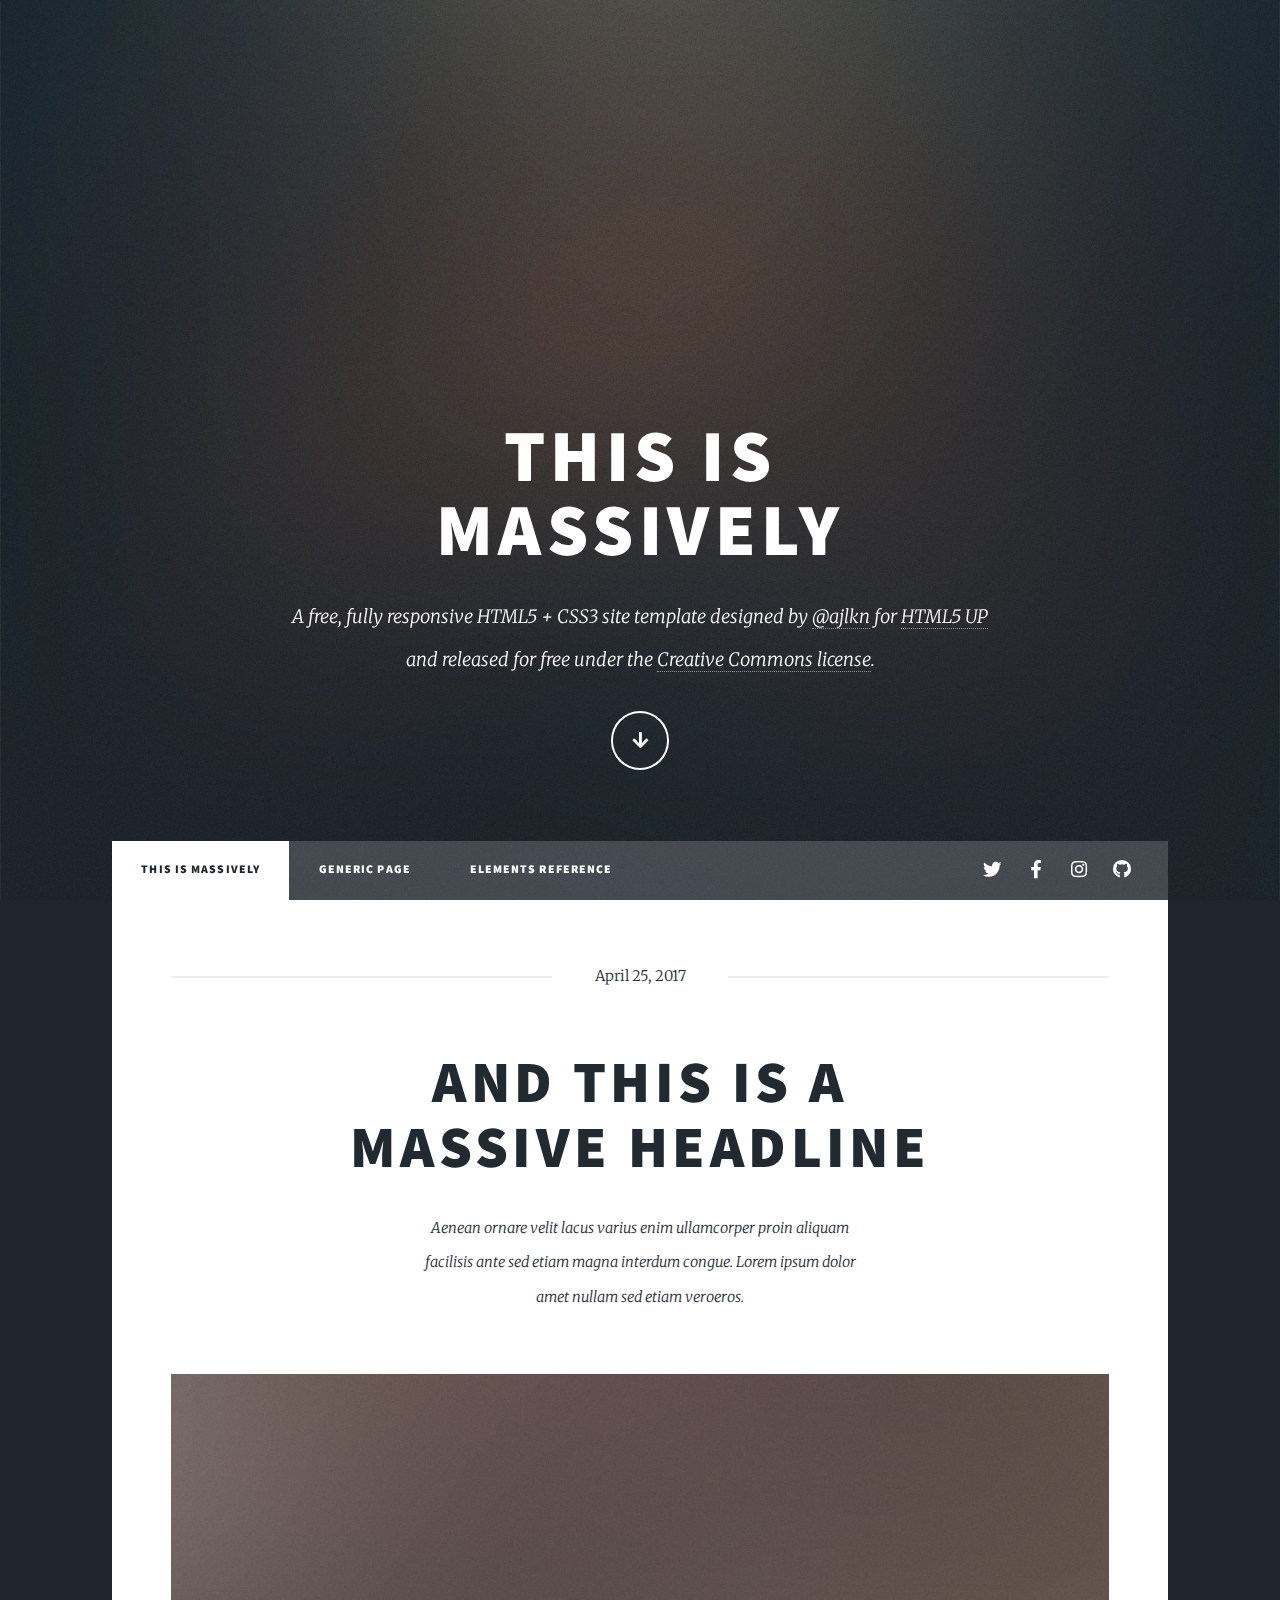
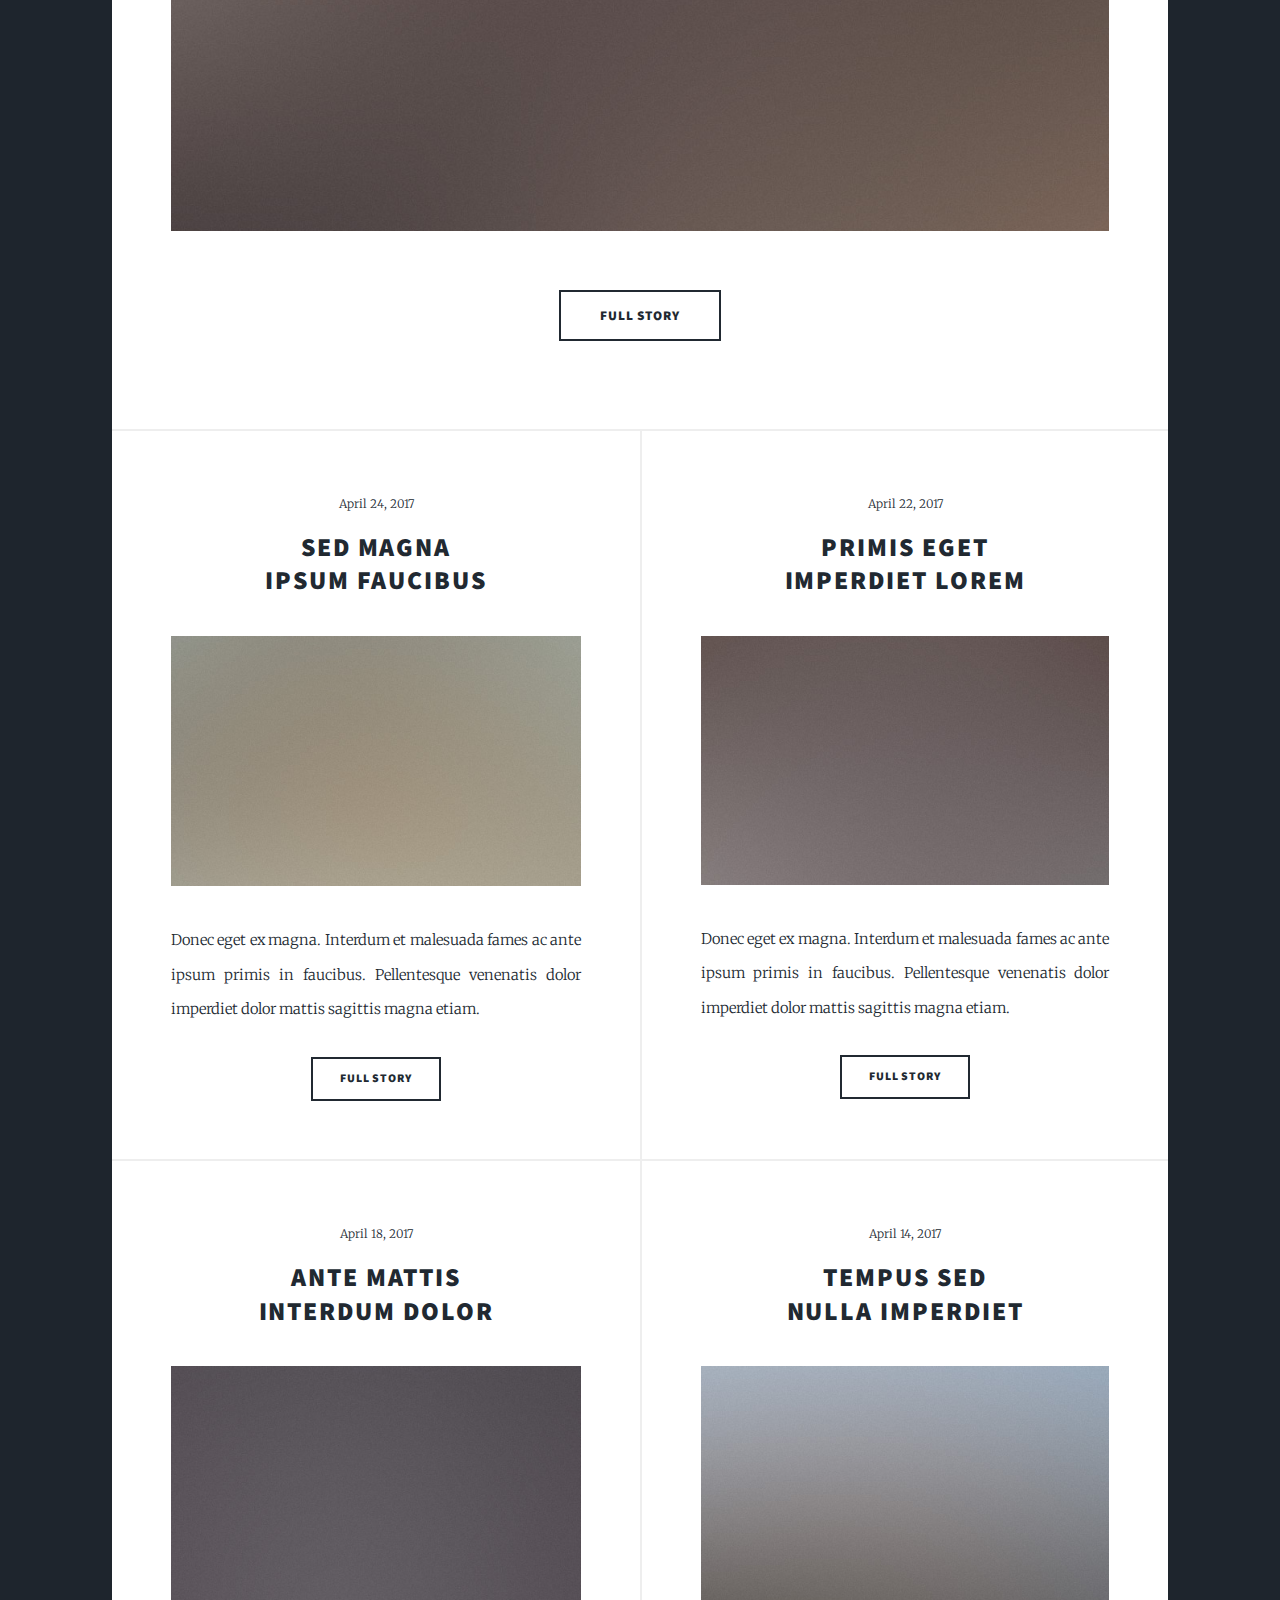
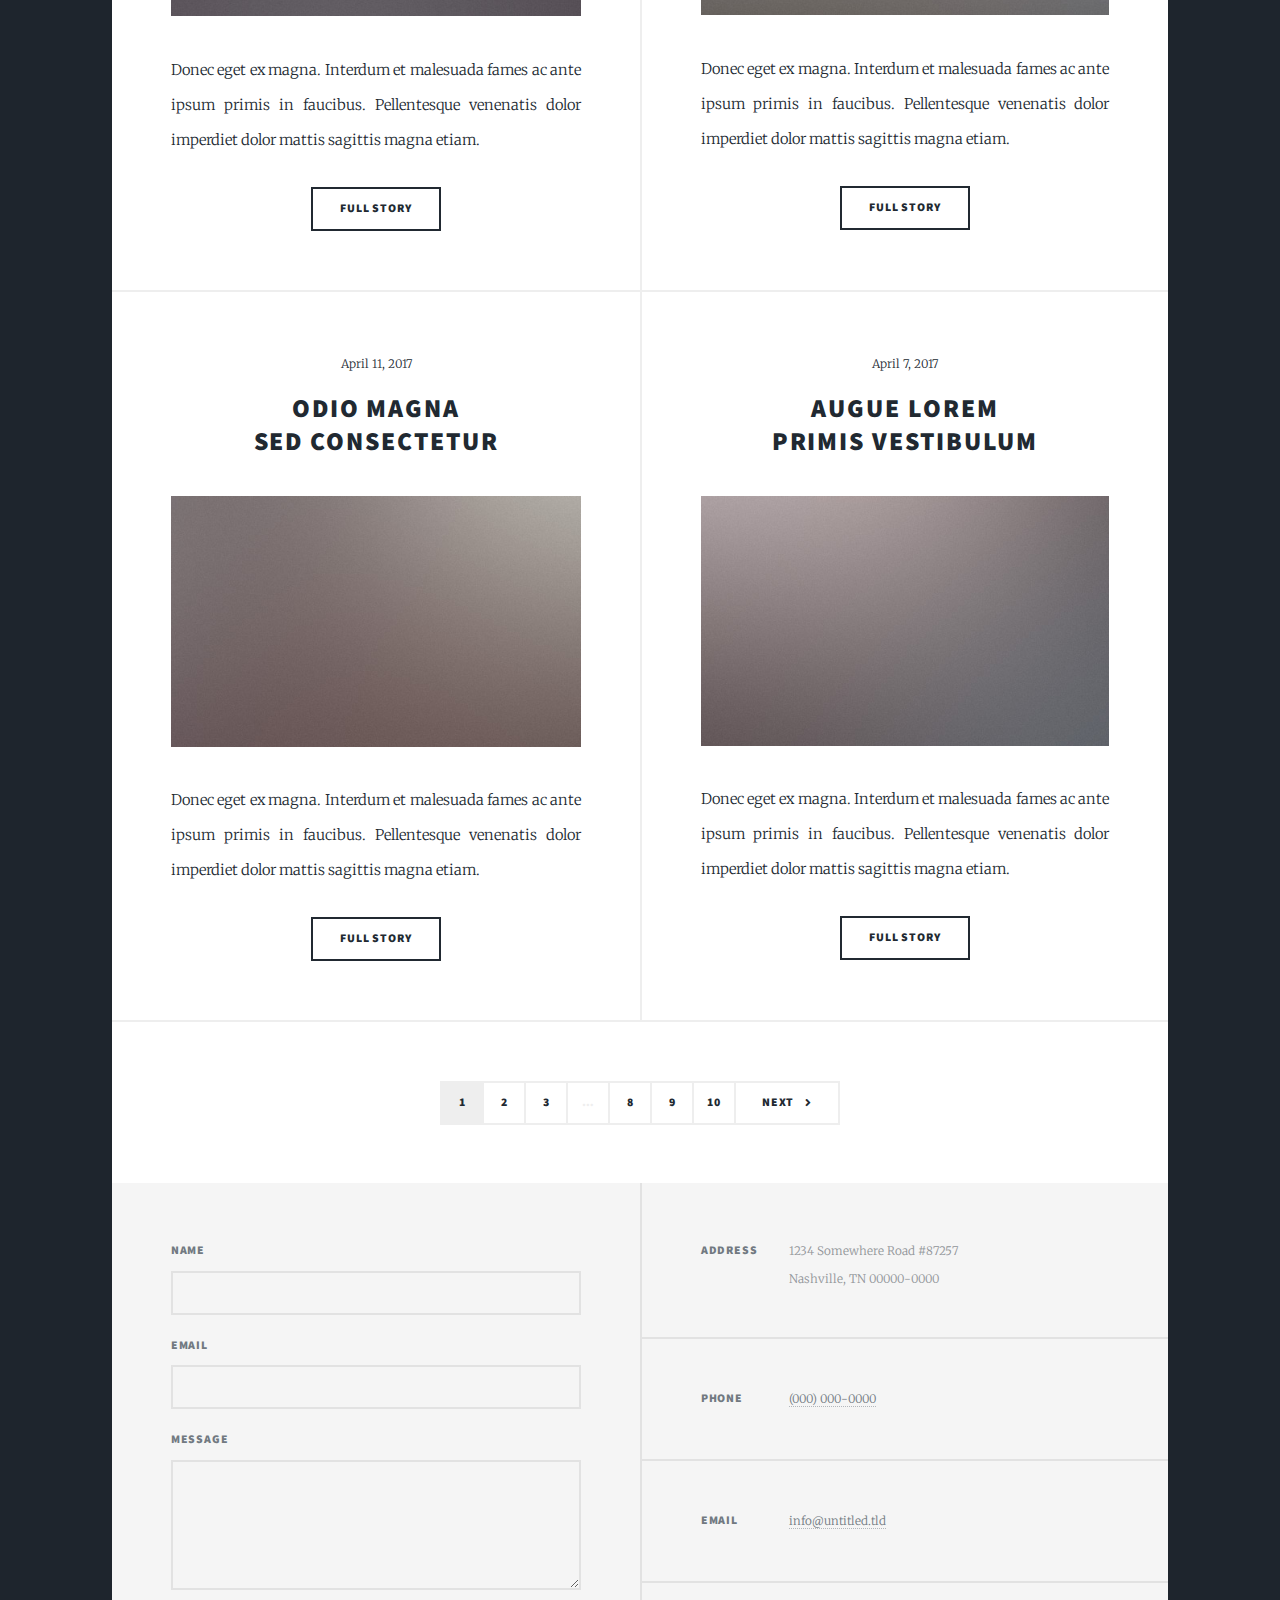
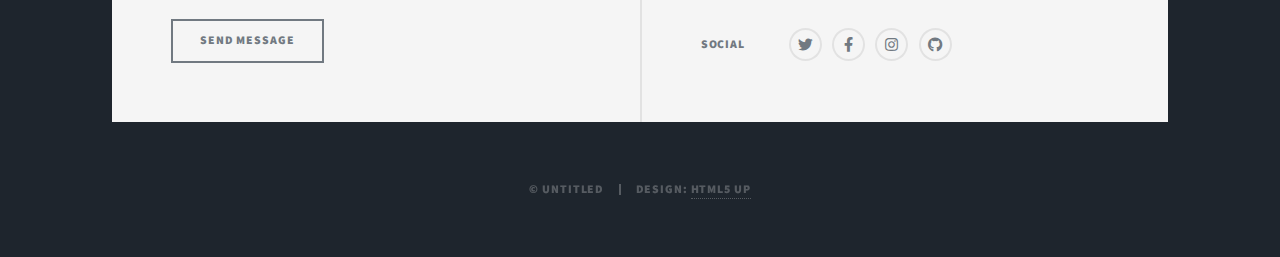
<file: index.html>
<!DOCTYPE HTML>
<!--
	Massively by HTML5 UP
	html5up.net | @ajlkn
	Free for personal and commercial use under the CCA 3.0 license (html5up.net/license)
-->
<html>
	<head>
		<title>Massively by HTML5 UP</title>
		<meta charset="utf-8" />
		<meta name="viewport" content="width=device-width, initial-scale=1, user-scalable=no" />
		<link rel="stylesheet" href="assets/css/main.css" />
		<noscript><link rel="stylesheet" href="assets/css/noscript.css" /></noscript>
	</head>
	<body class="is-preload">

		<!-- Wrapper -->
			<div id="wrapper" class="fade-in">

				<!-- Intro -->
					<div id="intro">
						<h1>This is<br />
						Massively</h1>
						<p>A free, fully responsive HTML5 + CSS3 site template designed by <a href="https://twitter.com/ajlkn">@ajlkn</a> for <a href="https://html5up.net">HTML5 UP</a><br />
						and released for free under the <a href="https://html5up.net/license">Creative Commons license</a>.</p>
						<ul class="actions">
							<li><a href="#header" class="button icon solid solo fa-arrow-down scrolly">Continue</a></li>
						</ul>
					</div>

				<!-- Header -->
					<header id="header">
						<a href="index.html" class="logo">Massively</a>
					</header>

				<!-- Nav -->
					<nav id="nav">
						<ul class="links">
							<li class="active"><a href="index.html">This is Massively</a></li>
							<li><a href="generic.html">Generic Page</a></li>
							<li><a href="elements.html">Elements Reference</a></li>
						</ul>
						<ul class="icons">
							<li><a href="#" class="icon brands fa-twitter"><span class="label">Twitter</span></a></li>
							<li><a href="#" class="icon brands fa-facebook-f"><span class="label">Facebook</span></a></li>
							<li><a href="#" class="icon brands fa-instagram"><span class="label">Instagram</span></a></li>
							<li><a href="#" class="icon brands fa-github"><span class="label">GitHub</span></a></li>
						</ul>
					</nav>

				<!-- Main -->
					<div id="main">

						<!-- Featured Post -->
							<article class="post featured">
								<header class="major">
									<span class="date">April 25, 2017</span>
									<h2><a href="#">And this is a<br />
									massive headline</a></h2>
									<p>Aenean ornare velit lacus varius enim ullamcorper proin aliquam<br />
									facilisis ante sed etiam magna interdum congue. Lorem ipsum dolor<br />
									amet nullam sed etiam veroeros.</p>
								</header>
								<a href="#" class="image main"><img src="images/pic01.jpg" alt="" /></a>
								<ul class="actions special">
									<li><a href="#" class="button large">Full Story</a></li>
								</ul>
							</article>

						<!-- Posts -->
							<section class="posts">
								<article>
									<header>
										<span class="date">April 24, 2017</span>
										<h2><a href="#">Sed magna<br />
										ipsum faucibus</a></h2>
									</header>
									<a href="#" class="image fit"><img src="images/pic02.jpg" alt="" /></a>
									<p>Donec eget ex magna. Interdum et malesuada fames ac ante ipsum primis in faucibus. Pellentesque venenatis dolor imperdiet dolor mattis sagittis magna etiam.</p>
									<ul class="actions special">
										<li><a href="#" class="button">Full Story</a></li>
									</ul>
								</article>
								<article>
									<header>
										<span class="date">April 22, 2017</span>
										<h2><a href="#">Primis eget<br />
										imperdiet lorem</a></h2>
									</header>
									<a href="#" class="image fit"><img src="images/pic03.jpg" alt="" /></a>
									<p>Donec eget ex magna. Interdum et malesuada fames ac ante ipsum primis in faucibus. Pellentesque venenatis dolor imperdiet dolor mattis sagittis magna etiam.</p>
									<ul class="actions special">
										<li><a href="#" class="button">Full Story</a></li>
									</ul>
								</article>
								<article>
									<header>
										<span class="date">April 18, 2017</span>
										<h2><a href="#">Ante mattis<br />
										interdum dolor</a></h2>
									</header>
									<a href="#" class="image fit"><img src="images/pic04.jpg" alt="" /></a>
									<p>Donec eget ex magna. Interdum et malesuada fames ac ante ipsum primis in faucibus. Pellentesque venenatis dolor imperdiet dolor mattis sagittis magna etiam.</p>
									<ul class="actions special">
										<li><a href="#" class="button">Full Story</a></li>
									</ul>
								</article>
								<article>
									<header>
										<span class="date">April 14, 2017</span>
										<h2><a href="#">Tempus sed<br />
										nulla imperdiet</a></h2>
									</header>
									<a href="#" class="image fit"><img src="images/pic05.jpg" alt="" /></a>
									<p>Donec eget ex magna. Interdum et malesuada fames ac ante ipsum primis in faucibus. Pellentesque venenatis dolor imperdiet dolor mattis sagittis magna etiam.</p>
									<ul class="actions special">
										<li><a href="#" class="button">Full Story</a></li>
									</ul>
								</article>
								<article>
									<header>
										<span class="date">April 11, 2017</span>
										<h2><a href="#">Odio magna<br />
										sed consectetur</a></h2>
									</header>
									<a href="#" class="image fit"><img src="images/pic06.jpg" alt="" /></a>
									<p>Donec eget ex magna. Interdum et malesuada fames ac ante ipsum primis in faucibus. Pellentesque venenatis dolor imperdiet dolor mattis sagittis magna etiam.</p>
									<ul class="actions special">
										<li><a href="#" class="button">Full Story</a></li>
									</ul>
								</article>
								<article>
									<header>
										<span class="date">April 7, 2017</span>
										<h2><a href="#">Augue lorem<br />
										primis vestibulum</a></h2>
									</header>
									<a href="#" class="image fit"><img src="images/pic07.jpg" alt="" /></a>
									<p>Donec eget ex magna. Interdum et malesuada fames ac ante ipsum primis in faucibus. Pellentesque venenatis dolor imperdiet dolor mattis sagittis magna etiam.</p>
									<ul class="actions special">
										<li><a href="#" class="button">Full Story</a></li>
									</ul>
								</article>
							</section>

						<!-- Footer -->
							<footer>
								<div class="pagination">
									<!--<a href="#" class="previous">Prev</a>-->
									<a href="#" class="page active">1</a>
									<a href="#" class="page">2</a>
									<a href="#" class="page">3</a>
									<span class="extra">&hellip;</span>
									<a href="#" class="page">8</a>
									<a href="#" class="page">9</a>
									<a href="#" class="page">10</a>
									<a href="#" class="next">Next</a>
								</div>
							</footer>

					</div>

				<!-- Footer -->
					<footer id="footer">
						<section>
							<form method="post" action="#">
								<div class="fields">
									<div class="field">
										<label for="name">Name</label>
										<input type="text" name="name" id="name" />
									</div>
									<div class="field">
										<label for="email">Email</label>
										<input type="text" name="email" id="email" />
									</div>
									<div class="field">
										<label for="message">Message</label>
										<textarea name="message" id="message" rows="3"></textarea>
									</div>
								</div>
								<ul class="actions">
									<li><input type="submit" value="Send Message" /></li>
								</ul>
							</form>
						</section>
						<section class="split contact">
							<section class="alt">
								<h3>Address</h3>
								<p>1234 Somewhere Road #87257<br />
								Nashville, TN 00000-0000</p>
							</section>
							<section>
								<h3>Phone</h3>
								<p><a href="#">(000) 000-0000</a></p>
							</section>
							<section>
								<h3>Email</h3>
								<p><a href="#">info@untitled.tld</a></p>
							</section>
							<section>
								<h3>Social</h3>
								<ul class="icons alt">
									<li><a href="#" class="icon brands alt fa-twitter"><span class="label">Twitter</span></a></li>
									<li><a href="#" class="icon brands alt fa-facebook-f"><span class="label">Facebook</span></a></li>
									<li><a href="#" class="icon brands alt fa-instagram"><span class="label">Instagram</span></a></li>
									<li><a href="#" class="icon brands alt fa-github"><span class="label">GitHub</span></a></li>
								</ul>
							</section>
						</section>
					</footer>

				<!-- Copyright -->
					<div id="copyright">
						<ul><li>&copy; Untitled</li><li>Design: <a href="https://html5up.net">HTML5 UP</a></li></ul>
					</div>

			</div>

		<!-- Scripts -->
			<script src="assets/js/jquery.min.js"></script>
			<script src="assets/js/jquery.scrollex.min.js"></script>
			<script src="assets/js/jquery.scrolly.min.js"></script>
			<script src="assets/js/browser.min.js"></script>
			<script src="assets/js/breakpoints.min.js"></script>
			<script src="assets/js/util.js"></script>
			<script src="assets/js/main.js"></script>

	</body>
</html>
</file>
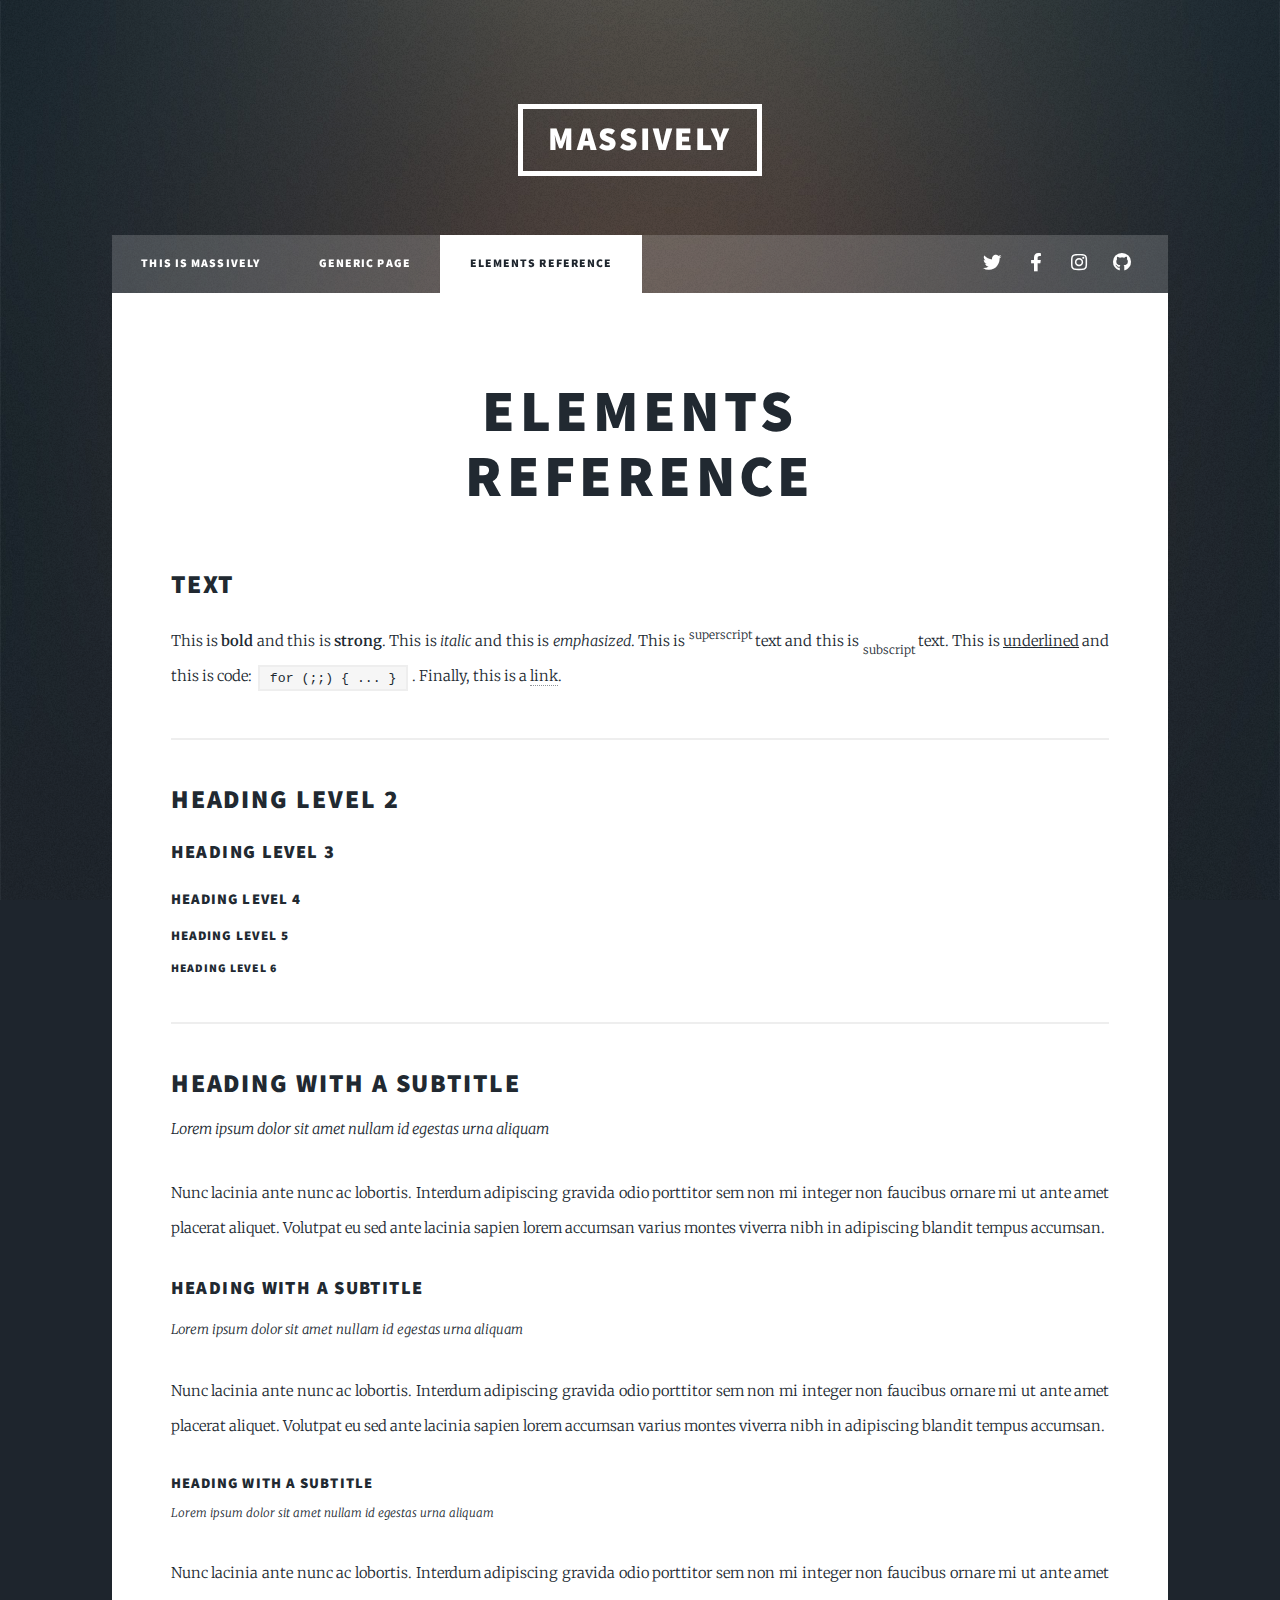
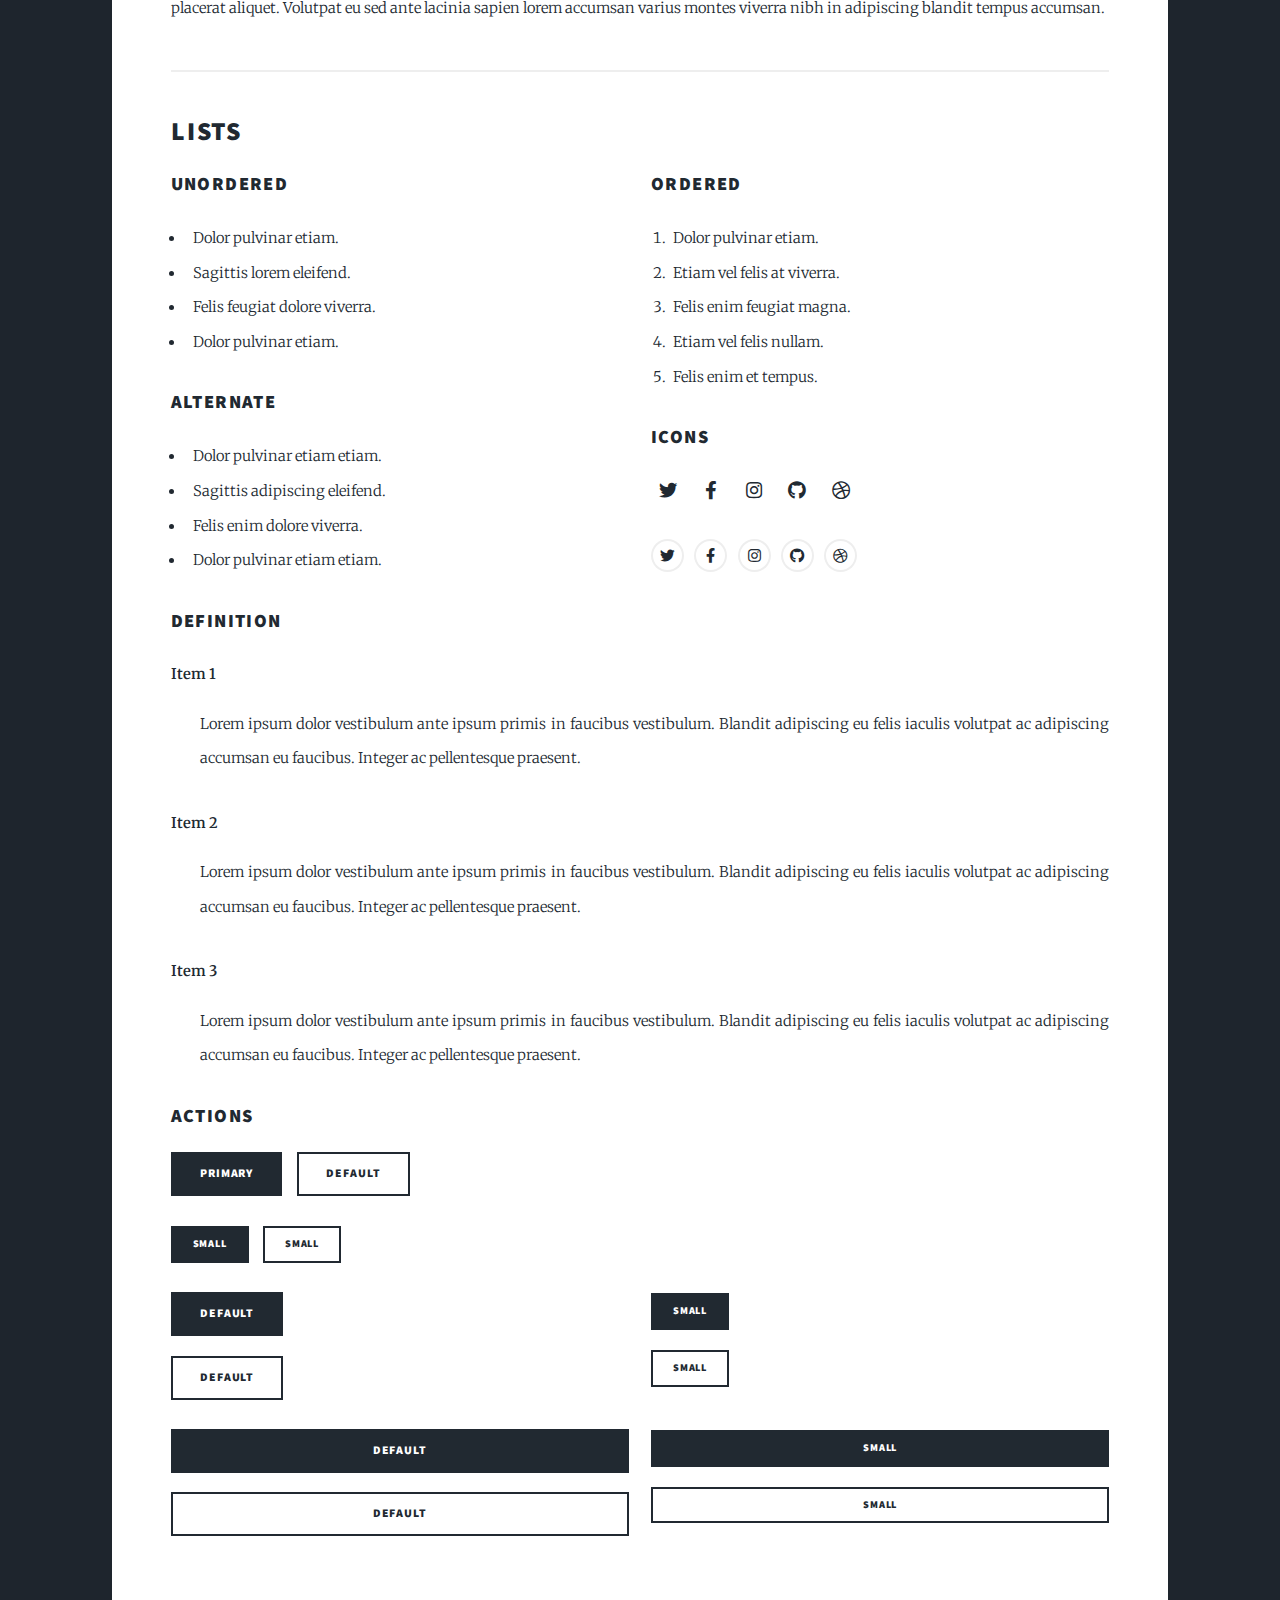
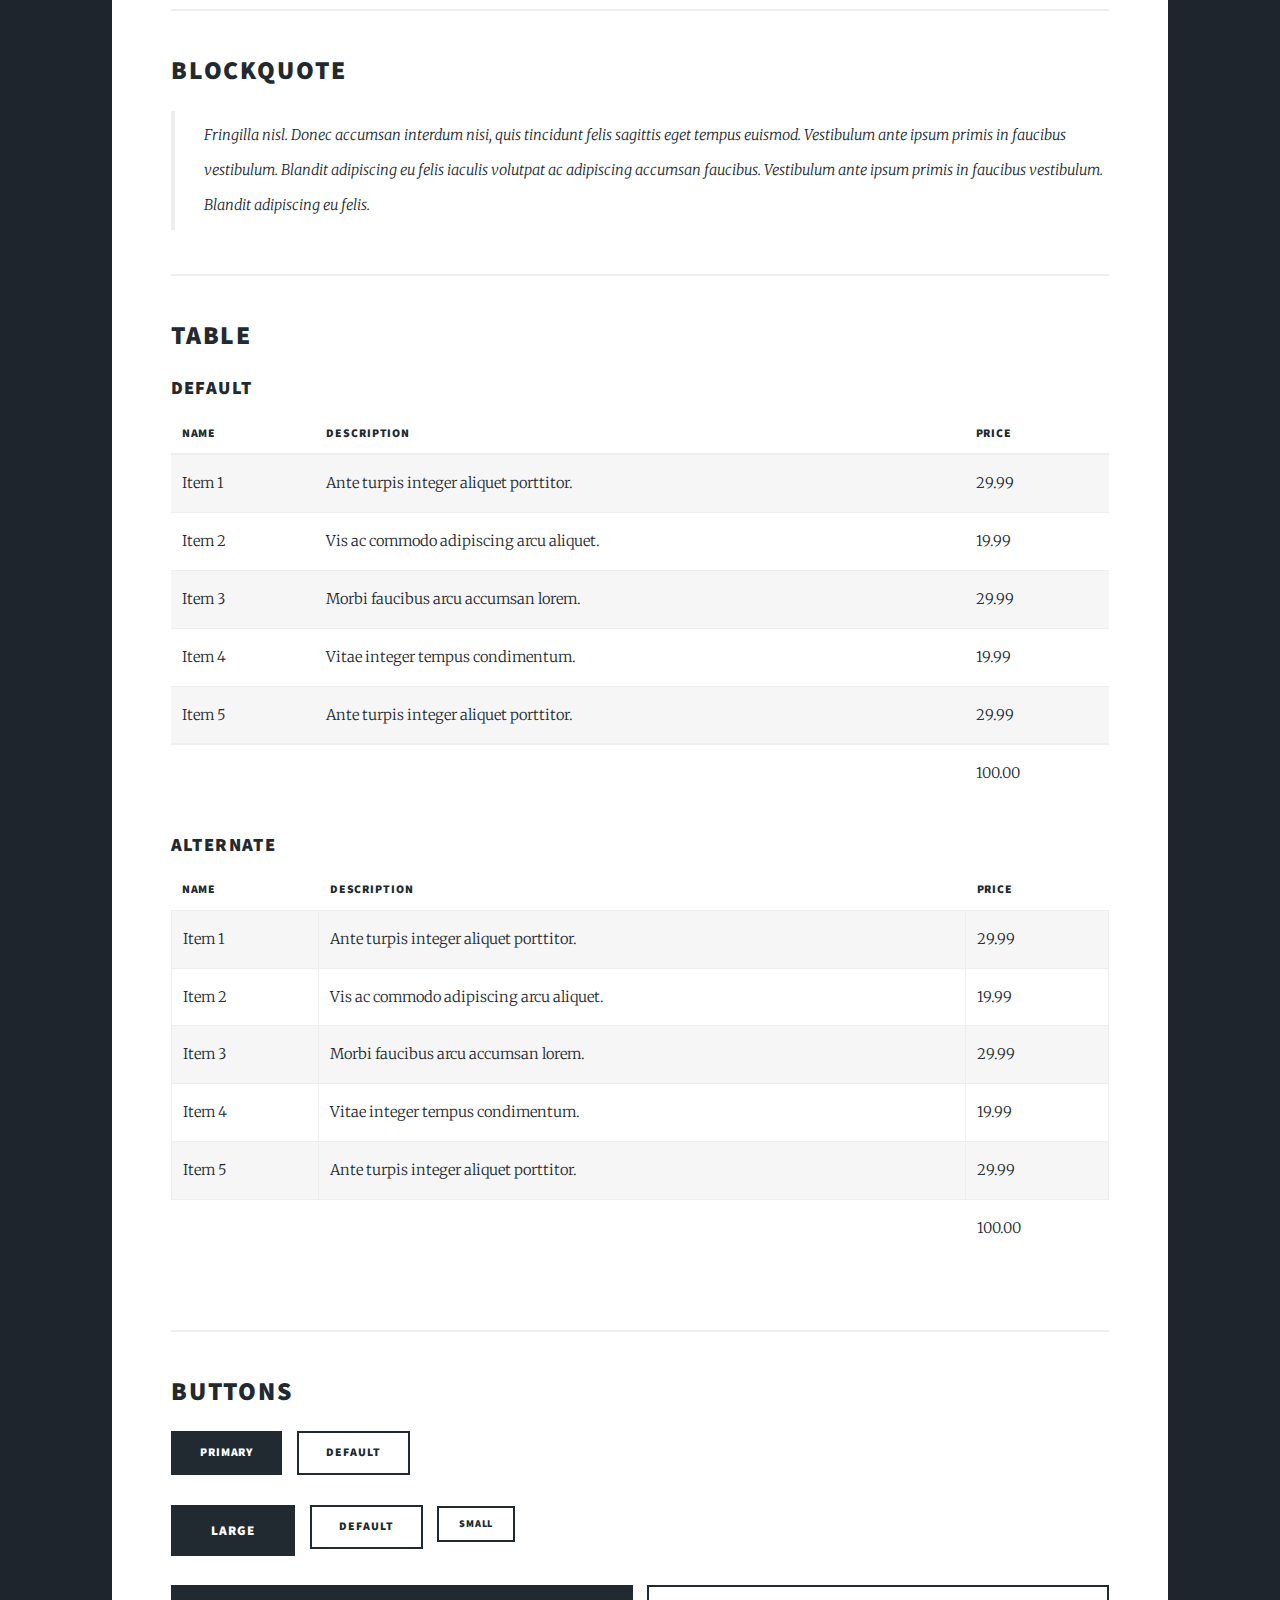
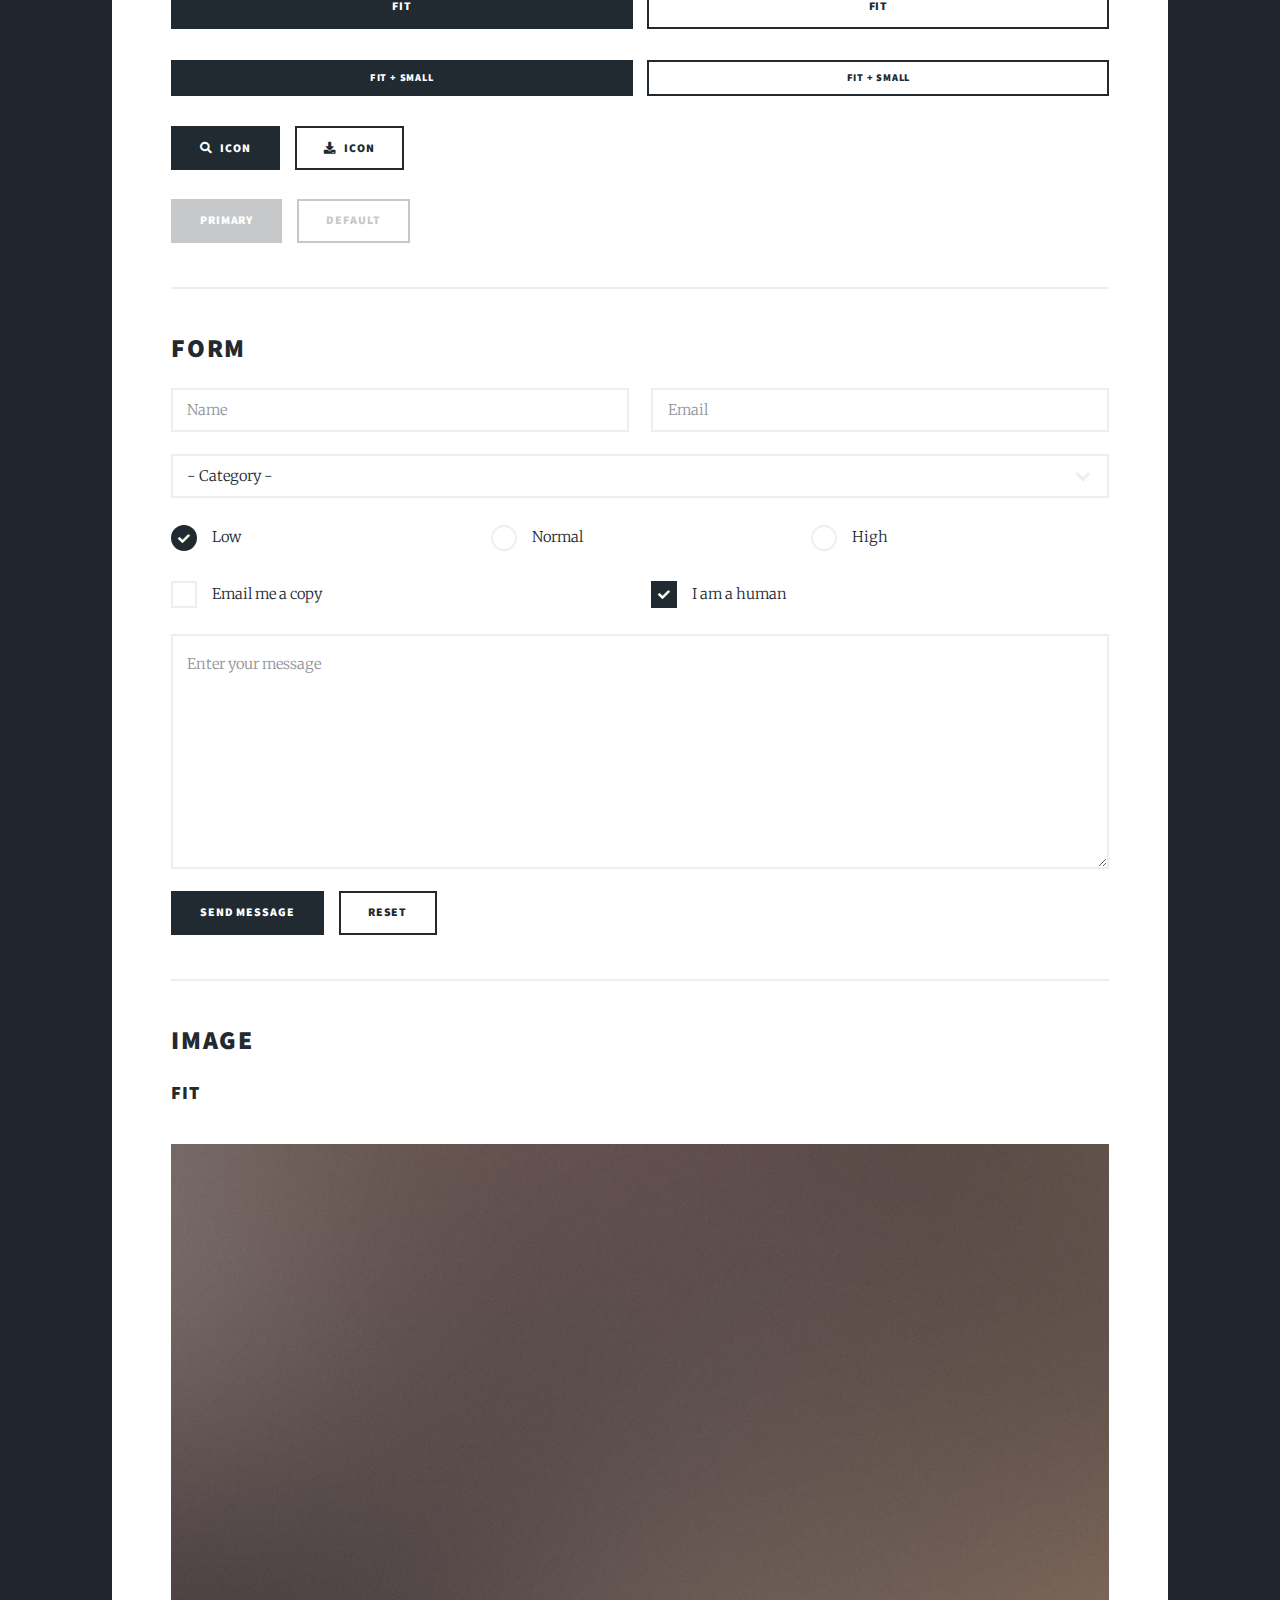
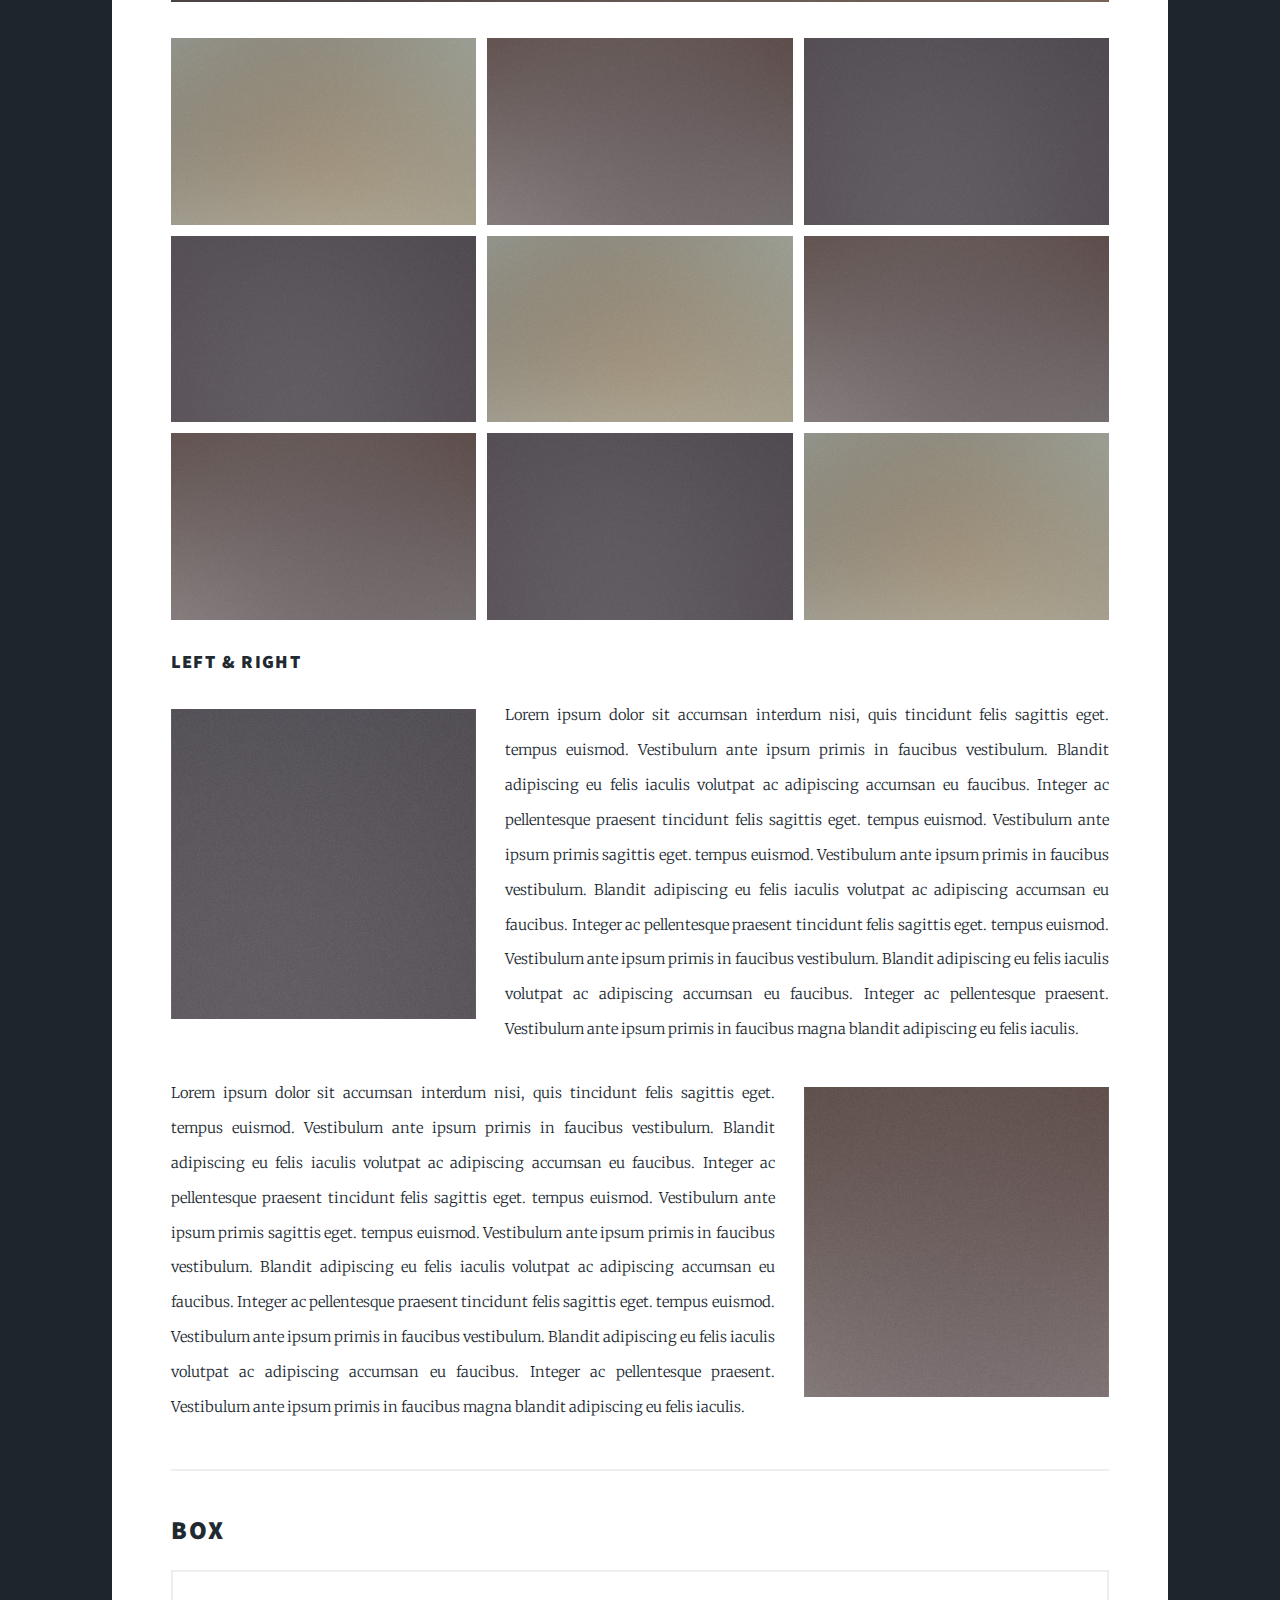
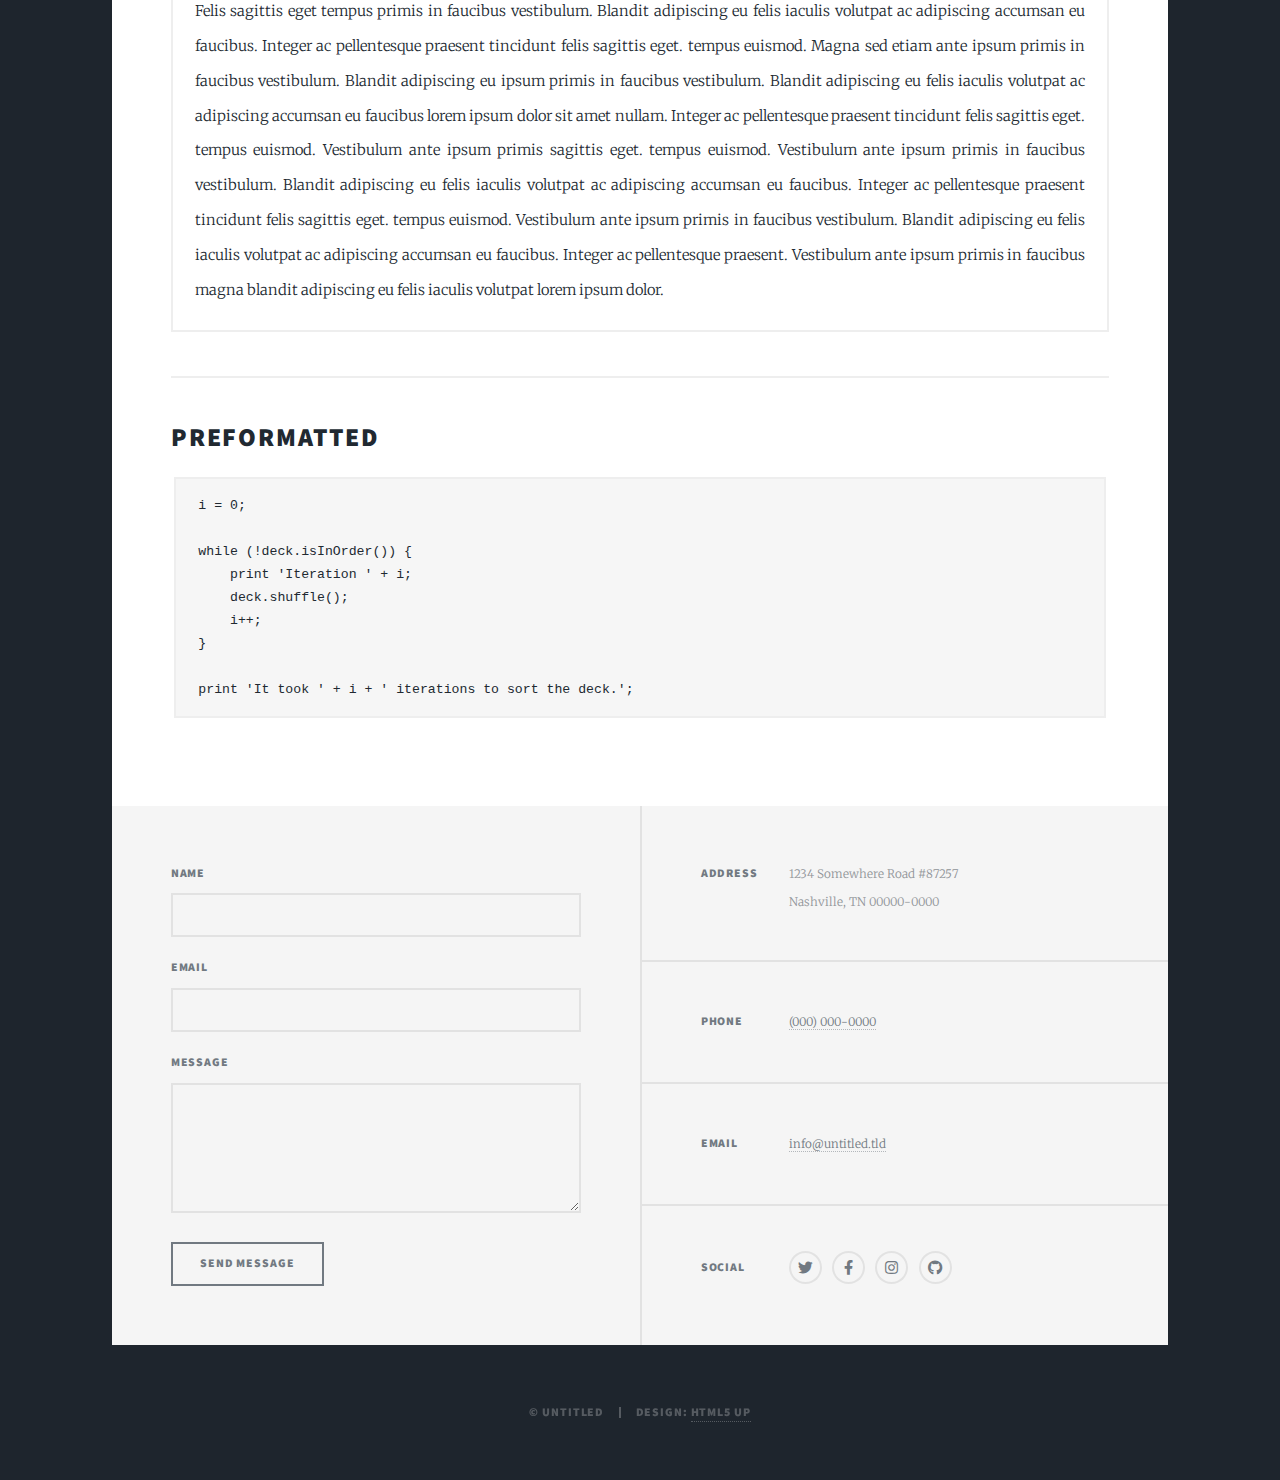
<file: elements.html>
<!DOCTYPE HTML>
<!--
	Massively by HTML5 UP
	html5up.net | @ajlkn
	Free for personal and commercial use under the CCA 3.0 license (html5up.net/license)
-->
<html>
	<head>
		<title>Elements Reference - Massively by HTML5 UP</title>
		<meta charset="utf-8" />
		<meta name="viewport" content="width=device-width, initial-scale=1, user-scalable=no" />
		<link rel="stylesheet" href="assets/css/main.css" />
		<noscript><link rel="stylesheet" href="assets/css/noscript.css" /></noscript>
	</head>
	<body class="is-preload">

		<!-- Wrapper -->
			<div id="wrapper">

				<!-- Header -->
					<header id="header">
						<a href="index.html" class="logo">Massively</a>
					</header>

				<!-- Nav -->
					<nav id="nav">
						<ul class="links">
							<li><a href="index.html">This is Massively</a></li>
							<li><a href="generic.html">Generic Page</a></li>
							<li class="active"><a href="elements.html">Elements Reference</a></li>
						</ul>
						<ul class="icons">
							<li><a href="#" class="icon brands fa-twitter"><span class="label">Twitter</span></a></li>
							<li><a href="#" class="icon brands fa-facebook-f"><span class="label">Facebook</span></a></li>
							<li><a href="#" class="icon brands fa-instagram"><span class="label">Instagram</span></a></li>
							<li><a href="#" class="icon brands fa-github"><span class="label">GitHub</span></a></li>
						</ul>
					</nav>

				<!-- Main -->
					<div id="main">

						<!-- Post -->
							<section class="post">
								<header class="major">
									<h1>Elements<br />
									Reference</h1>
								</header>

								<!-- Text stuff -->
									<h2>Text</h2>
									<p>This is <b>bold</b> and this is <strong>strong</strong>. This is <i>italic</i> and this is <em>emphasized</em>.
									This is <sup>superscript</sup> text and this is <sub>subscript</sub> text.
									This is <u>underlined</u> and this is code: <code>for (;;) { ... }</code>.
									Finally, this is a <a href="#">link</a>.</p>
									<hr />
									<h2>Heading Level 2</h2>
									<h3>Heading Level 3</h3>
									<h4>Heading Level 4</h4>
									<h5>Heading Level 5</h5>
									<h6>Heading Level 6</h6>
									<hr />
									<header>
										<h2>Heading with a Subtitle</h2>
										<p>Lorem ipsum dolor sit amet nullam id egestas urna aliquam</p>
									</header>
									<p>Nunc lacinia ante nunc ac lobortis. Interdum adipiscing gravida odio porttitor sem non mi integer non faucibus ornare mi ut ante amet placerat aliquet. Volutpat eu sed ante lacinia sapien lorem accumsan varius montes viverra nibh in adipiscing blandit tempus accumsan.</p>
									<header>
										<h3>Heading with a Subtitle</h3>
										<p>Lorem ipsum dolor sit amet nullam id egestas urna aliquam</p>
									</header>
									<p>Nunc lacinia ante nunc ac lobortis. Interdum adipiscing gravida odio porttitor sem non mi integer non faucibus ornare mi ut ante amet placerat aliquet. Volutpat eu sed ante lacinia sapien lorem accumsan varius montes viverra nibh in adipiscing blandit tempus accumsan.</p>
									<header>
										<h4>Heading with a Subtitle</h4>
										<p>Lorem ipsum dolor sit amet nullam id egestas urna aliquam</p>
									</header>
									<p>Nunc lacinia ante nunc ac lobortis. Interdum adipiscing gravida odio porttitor sem non mi integer non faucibus ornare mi ut ante amet placerat aliquet. Volutpat eu sed ante lacinia sapien lorem accumsan varius montes viverra nibh in adipiscing blandit tempus accumsan.</p>

									<hr />

								<!-- Lists -->
									<h2>Lists</h2>
									<div class="row">
										<div class="col-6 col-12-small">

											<h3>Unordered</h3>
											<ul>
												<li>Dolor pulvinar etiam.</li>
												<li>Sagittis lorem eleifend.</li>
												<li>Felis feugiat dolore viverra.</li>
												<li>Dolor pulvinar etiam.</li>
											</ul>

											<h3>Alternate</h3>
											<ul class="alt">
												<li>Dolor pulvinar etiam etiam.</li>
												<li>Sagittis adipiscing eleifend.</li>
												<li>Felis enim dolore viverra.</li>
												<li>Dolor pulvinar etiam etiam.</li>
											</ul>

										</div>
										<div class="col-6 col-12-small">

											<h3>Ordered</h3>
											<ol>
												<li>Dolor pulvinar etiam.</li>
												<li>Etiam vel felis at viverra.</li>
												<li>Felis enim feugiat magna.</li>
												<li>Etiam vel felis nullam.</li>
												<li>Felis enim et tempus.</li>
											</ol>

											<h3>Icons</h3>
											<ul class="icons">
												<li><a href="#" class="icon brands fa-twitter"><span class="label">Twitter</span></a></li>
												<li><a href="#" class="icon brands fa-facebook-f"><span class="label">Facebook</span></a></li>
												<li><a href="#" class="icon brands fa-instagram"><span class="label">Instagram</span></a></li>
												<li><a href="#" class="icon brands fa-github"><span class="label">Github</span></a></li>
												<li><a href="#" class="icon brands fa-dribbble"><span class="label">Dribbble</span></a></li>
											</ul>
											<ul class="icons alt">
												<li><a href="#" class="icon brands alt fa-twitter"><span class="label">Twitter</span></a></li>
												<li><a href="#" class="icon brands alt fa-facebook-f"><span class="label">Facebook</span></a></li>
												<li><a href="#" class="icon brands alt fa-instagram"><span class="label">Instagram</span></a></li>
												<li><a href="#" class="icon brands alt fa-github"><span class="label">Github</span></a></li>
												<li><a href="#" class="icon brands alt fa-dribbble"><span class="label">Dribbble</span></a></li>
											</ul>

										</div>
									</div>
									<h3>Definition</h3>
									<dl>
										<dt>Item 1</dt>
										<dd>
											<p>Lorem ipsum dolor vestibulum ante ipsum primis in faucibus vestibulum. Blandit adipiscing eu felis iaculis volutpat ac adipiscing accumsan eu faucibus. Integer ac pellentesque praesent.</p>
										</dd>
										<dt>Item 2</dt>
										<dd>
											<p>Lorem ipsum dolor vestibulum ante ipsum primis in faucibus vestibulum. Blandit adipiscing eu felis iaculis volutpat ac adipiscing accumsan eu faucibus. Integer ac pellentesque praesent.</p>
										</dd>
										<dt>Item 3</dt>
										<dd>
											<p>Lorem ipsum dolor vestibulum ante ipsum primis in faucibus vestibulum. Blandit adipiscing eu felis iaculis volutpat ac adipiscing accumsan eu faucibus. Integer ac pellentesque praesent.</p>
										</dd>
									</dl>

									<h3>Actions</h3>
									<ul class="actions">
										<li><a href="#" class="button primary">Primary</a></li>
										<li><a href="#" class="button">Default</a></li>
									</ul>
									<ul class="actions small">
										<li><a href="#" class="button primary small">Small</a></li>
										<li><a href="#" class="button small">Small</a></li>
									</ul>
									<div class="row">
										<div class="col-6 col-12-small">
											<ul class="actions stacked">
												<li><a href="#" class="button primary">Default</a></li>
												<li><a href="#" class="button">Default</a></li>
											</ul>
										</div>
										<div class="col-6 col-12-small">
											<ul class="actions stacked">
												<li><a href="#" class="button primary small">Small</a></li>
												<li><a href="#" class="button small">Small</a></li>
											</ul>
										</div>
									</div>
									<div class="row">
										<div class="col-6 col-12-small">
											<ul class="actions stacked">
												<li><a href="#" class="button primary fit">Default</a></li>
												<li><a href="#" class="button fit">Default</a></li>
											</ul>
										</div>
										<div class="col-6 col-12-small">
											<ul class="actions stacked">
												<li><a href="#" class="button primary small fit">Small</a></li>
												<li><a href="#" class="button small fit">Small</a></li>
											</ul>
										</div>
									</div>

									<hr />

								<!-- Blockquote -->
									<h2>Blockquote</h2>
									<blockquote>Fringilla nisl. Donec accumsan interdum nisi, quis tincidunt felis sagittis eget tempus euismod. Vestibulum ante ipsum primis in faucibus vestibulum. Blandit adipiscing eu felis iaculis volutpat ac adipiscing accumsan faucibus. Vestibulum ante ipsum primis in faucibus vestibulum. Blandit adipiscing eu felis.</blockquote>

									<hr />

								<!-- Table -->
									<h2>Table</h2>

									<h3>Default</h3>
									<div class="table-wrapper">
										<table>
											<thead>
												<tr>
													<th>Name</th>
													<th>Description</th>
													<th>Price</th>
												</tr>
											</thead>
											<tbody>
												<tr>
													<td>Item 1</td>
													<td>Ante turpis integer aliquet porttitor.</td>
													<td>29.99</td>
												</tr>
												<tr>
													<td>Item 2</td>
													<td>Vis ac commodo adipiscing arcu aliquet.</td>
													<td>19.99</td>
												</tr>
												<tr>
													<td>Item 3</td>
													<td> Morbi faucibus arcu accumsan lorem.</td>
													<td>29.99</td>
												</tr>
												<tr>
													<td>Item 4</td>
													<td>Vitae integer tempus condimentum.</td>
													<td>19.99</td>
												</tr>
												<tr>
													<td>Item 5</td>
													<td>Ante turpis integer aliquet porttitor.</td>
													<td>29.99</td>
												</tr>
											</tbody>
											<tfoot>
												<tr>
													<td colspan="2"></td>
													<td>100.00</td>
												</tr>
											</tfoot>
										</table>
									</div>

									<h3>Alternate</h3>
									<div class="table-wrapper">
										<table class="alt">
											<thead>
												<tr>
													<th>Name</th>
													<th>Description</th>
													<th>Price</th>
												</tr>
											</thead>
											<tbody>
												<tr>
													<td>Item 1</td>
													<td>Ante turpis integer aliquet porttitor.</td>
													<td>29.99</td>
												</tr>
												<tr>
													<td>Item 2</td>
													<td>Vis ac commodo adipiscing arcu aliquet.</td>
													<td>19.99</td>
												</tr>
												<tr>
													<td>Item 3</td>
													<td> Morbi faucibus arcu accumsan lorem.</td>
													<td>29.99</td>
												</tr>
												<tr>
													<td>Item 4</td>
													<td>Vitae integer tempus condimentum.</td>
													<td>19.99</td>
												</tr>
												<tr>
													<td>Item 5</td>
													<td>Ante turpis integer aliquet porttitor.</td>
													<td>29.99</td>
												</tr>
											</tbody>
											<tfoot>
												<tr>
													<td colspan="2"></td>
													<td>100.00</td>
												</tr>
											</tfoot>
										</table>
									</div>

									<hr />

								<!-- Buttons -->
									<h2>Buttons</h2>
									<ul class="actions">
										<li><a href="#" class="button primary">Primary</a></li>
										<li><a href="#" class="button">Default</a></li>
									</ul>
									<ul class="actions">
										<li><a href="#" class="button primary large">Large</a></li>
										<li><a href="#" class="button">Default</a></li>
										<li><a href="#" class="button small">Small</a></li>
									</ul>
									<ul class="actions fit">
										<li><a href="#" class="button primary fit">Fit</a></li>
										<li><a href="#" class="button fit">Fit</a></li>
									</ul>
									<ul class="actions fit small">
										<li><a href="#" class="button primary fit small">Fit + Small</a></li>
										<li><a href="#" class="button fit small">Fit + Small</a></li>
									</ul>
									<ul class="actions">
										<li><a href="#" class="button primary icon solid fa-search">Icon</a></li>
										<li><a href="#" class="button icon solid fa-download">Icon</a></li>
									</ul>
									<ul class="actions">
										<li><span class="button primary disabled">Primary</span></li>
										<li><span class="button disabled">Default</span></li>
									</ul>

									<hr />

								<!-- Form -->
									<h2>Form</h2>

									<form method="post" action="#">
										<div class="row gtr-uniform">
											<div class="col-6 col-12-xsmall">
												<input type="text" name="demo-name" id="demo-name" value="" placeholder="Name" />
											</div>
											<div class="col-6 col-12-xsmall">
												<input type="email" name="demo-email" id="demo-email" value="" placeholder="Email" />
											</div>
											<!-- Break -->
											<div class="col-12">
												<select name="demo-category" id="demo-category">
													<option value="">- Category -</option>
													<option value="1">Manufacturing</option>
													<option value="1">Shipping</option>
													<option value="1">Administration</option>
													<option value="1">Human Resources</option>
												</select>
											</div>
											<!-- Break -->
											<div class="col-4 col-12-small">
												<input type="radio" id="demo-priority-low" name="demo-priority" checked>
												<label for="demo-priority-low">Low</label>
											</div>
											<div class="col-4 col-12-small">
												<input type="radio" id="demo-priority-normal" name="demo-priority">
												<label for="demo-priority-normal">Normal</label>
											</div>
											<div class="col-4 col-12-small">
												<input type="radio" id="demo-priority-high" name="demo-priority">
												<label for="demo-priority-high">High</label>
											</div>
											<!-- Break -->
											<div class="col-6 col-12-small">
												<input type="checkbox" id="demo-copy" name="demo-copy">
												<label for="demo-copy">Email me a copy</label>
											</div>
											<div class="col-6 col-12-small">
												<input type="checkbox" id="demo-human" name="demo-human" checked>
												<label for="demo-human">I am a human</label>
											</div>
											<!-- Break -->
											<div class="col-12">
												<textarea name="demo-message" id="demo-message" placeholder="Enter your message" rows="6"></textarea>
											</div>
											<!-- Break -->
											<div class="col-12">
												<ul class="actions">
													<li><input type="submit" value="Send Message" class="primary" /></li>
													<li><input type="reset" value="Reset" /></li>
												</ul>
											</div>
										</div>
									</form>

									<hr />

								<!-- Image -->
									<h2>Image</h2>

									<h3>Fit</h3>
									<span class="image fit"><img src="images/pic01.jpg" alt="" /></span>
									<div class="box alt">
										<div class="row gtr-50 gtr-uniform">
											<div class="col-4"><span class="image fit"><img src="images/pic02.jpg" alt="" /></span></div>
											<div class="col-4"><span class="image fit"><img src="images/pic03.jpg" alt="" /></span></div>
											<div class="col-4"><span class="image fit"><img src="images/pic04.jpg" alt="" /></span></div>
											<!-- Break -->
											<div class="col-4"><span class="image fit"><img src="images/pic04.jpg" alt="" /></span></div>
											<div class="col-4"><span class="image fit"><img src="images/pic02.jpg" alt="" /></span></div>
											<div class="col-4"><span class="image fit"><img src="images/pic03.jpg" alt="" /></span></div>
											<!-- Break -->
											<div class="col-4"><span class="image fit"><img src="images/pic03.jpg" alt="" /></span></div>
											<div class="col-4"><span class="image fit"><img src="images/pic04.jpg" alt="" /></span></div>
											<div class="col-4"><span class="image fit"><img src="images/pic02.jpg" alt="" /></span></div>
										</div>
									</div>

									<h3>Left &amp; Right</h3>
									<p><span class="image left"><img src="images/pic08.jpg" alt="" /></span>Lorem ipsum dolor sit accumsan interdum nisi, quis tincidunt felis sagittis eget. tempus euismod. Vestibulum ante ipsum primis in faucibus vestibulum. Blandit adipiscing eu felis iaculis volutpat ac adipiscing accumsan eu faucibus. Integer ac pellentesque praesent tincidunt felis sagittis eget. tempus euismod. Vestibulum ante ipsum primis sagittis eget. tempus euismod. Vestibulum ante ipsum primis in faucibus vestibulum. Blandit adipiscing eu felis iaculis volutpat ac adipiscing accumsan eu faucibus. Integer ac pellentesque praesent tincidunt felis sagittis eget. tempus euismod. Vestibulum ante ipsum primis in faucibus vestibulum. Blandit adipiscing eu felis iaculis volutpat ac adipiscing accumsan eu faucibus. Integer ac pellentesque praesent. Vestibulum ante ipsum primis in faucibus magna blandit adipiscing eu felis iaculis.</p>
									<p><span class="image right"><img src="images/pic09.jpg" alt="" /></span>Lorem ipsum dolor sit accumsan interdum nisi, quis tincidunt felis sagittis eget. tempus euismod. Vestibulum ante ipsum primis in faucibus vestibulum. Blandit adipiscing eu felis iaculis volutpat ac adipiscing accumsan eu faucibus. Integer ac pellentesque praesent tincidunt felis sagittis eget. tempus euismod. Vestibulum ante ipsum primis sagittis eget. tempus euismod. Vestibulum ante ipsum primis in faucibus vestibulum. Blandit adipiscing eu felis iaculis volutpat ac adipiscing accumsan eu faucibus. Integer ac pellentesque praesent tincidunt felis sagittis eget. tempus euismod. Vestibulum ante ipsum primis in faucibus vestibulum. Blandit adipiscing eu felis iaculis volutpat ac adipiscing accumsan eu faucibus. Integer ac pellentesque praesent. Vestibulum ante ipsum primis in faucibus magna blandit adipiscing eu felis iaculis.</p>

									<hr />

								<!-- Box -->
									<h2>Box</h2>
									<div class="box">
										<p>Felis sagittis eget tempus primis in faucibus vestibulum. Blandit adipiscing eu felis iaculis volutpat ac adipiscing accumsan eu faucibus. Integer ac pellentesque praesent tincidunt felis sagittis eget. tempus euismod. Magna sed etiam ante ipsum primis in faucibus vestibulum. Blandit adipiscing eu ipsum primis in faucibus vestibulum. Blandit adipiscing eu felis iaculis volutpat ac adipiscing accumsan eu faucibus lorem ipsum dolor sit amet nullam. Integer ac pellentesque praesent tincidunt felis sagittis eget. tempus euismod. Vestibulum ante ipsum primis sagittis eget. tempus euismod. Vestibulum ante ipsum primis in faucibus vestibulum. Blandit adipiscing eu felis iaculis volutpat ac adipiscing accumsan eu faucibus. Integer ac pellentesque praesent tincidunt felis sagittis eget. tempus euismod. Vestibulum ante ipsum primis in faucibus vestibulum. Blandit adipiscing eu felis iaculis volutpat ac adipiscing accumsan eu faucibus. Integer ac pellentesque praesent. Vestibulum ante ipsum primis in faucibus magna blandit adipiscing eu felis iaculis volutpat lorem ipsum dolor.</p>
									</div>

									<hr />

								<!-- Preformatted Code -->
									<h2>Preformatted</h2>
									<pre><code>i = 0;

while (!deck.isInOrder()) {
    print 'Iteration ' + i;
    deck.shuffle();
    i++;
}

print 'It took ' + i + ' iterations to sort the deck.';
</code></pre>

							</section>

					</div>

				<!-- Footer -->
					<footer id="footer">
						<section>
							<form method="post" action="#">
								<div class="fields">
									<div class="field">
										<label for="name">Name</label>
										<input type="text" name="name" id="name" />
									</div>
									<div class="field">
										<label for="email">Email</label>
										<input type="text" name="email" id="email" />
									</div>
									<div class="field">
										<label for="message">Message</label>
										<textarea name="message" id="message" rows="3"></textarea>
									</div>
								</div>
								<ul class="actions">
									<li><input type="submit" value="Send Message" /></li>
								</ul>
							</form>
						</section>
						<section class="split contact">
							<section class="alt">
								<h3>Address</h3>
								<p>1234 Somewhere Road #87257<br />
								Nashville, TN 00000-0000</p>
							</section>
							<section>
								<h3>Phone</h3>
								<p><a href="#">(000) 000-0000</a></p>
							</section>
							<section>
								<h3>Email</h3>
								<p><a href="#">info@untitled.tld</a></p>
							</section>
							<section>
								<h3>Social</h3>
								<ul class="icons alt">
									<li><a href="#" class="icon brands alt fa-twitter"><span class="label">Twitter</span></a></li>
									<li><a href="#" class="icon brands alt fa-facebook-f"><span class="label">Facebook</span></a></li>
									<li><a href="#" class="icon brands alt fa-instagram"><span class="label">Instagram</span></a></li>
									<li><a href="#" class="icon brands alt fa-github"><span class="label">GitHub</span></a></li>
								</ul>
							</section>
						</section>
					</footer>

				<!-- Copyright -->
					<div id="copyright">
						<ul><li>&copy; Untitled</li><li>Design: <a href="https://html5up.net">HTML5 UP</a></li></ul>
					</div>

			</div>

		<!-- Scripts -->
			<script src="assets/js/jquery.min.js"></script>
			<script src="assets/js/jquery.scrollex.min.js"></script>
			<script src="assets/js/jquery.scrolly.min.js"></script>
			<script src="assets/js/browser.min.js"></script>
			<script src="assets/js/breakpoints.min.js"></script>
			<script src="assets/js/util.js"></script>
			<script src="assets/js/main.js"></script>

	</body>
</html>
</file>
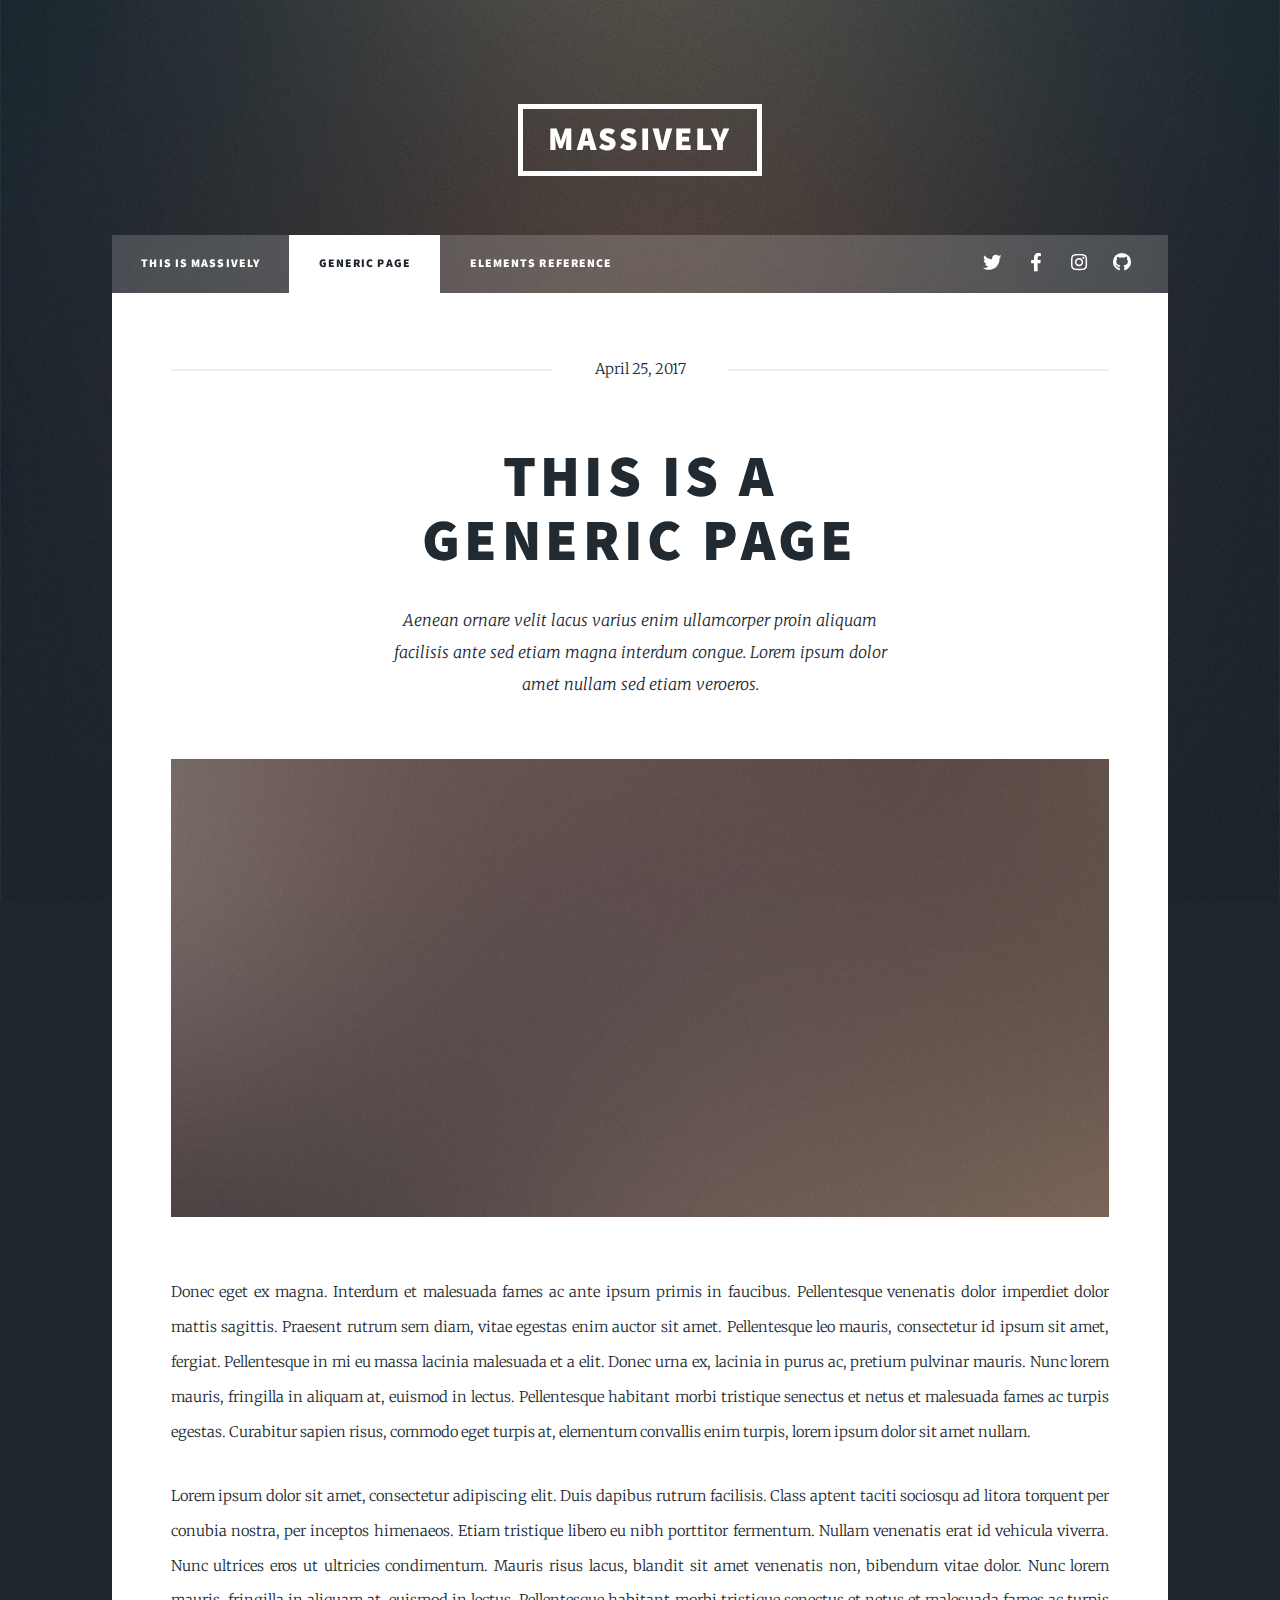
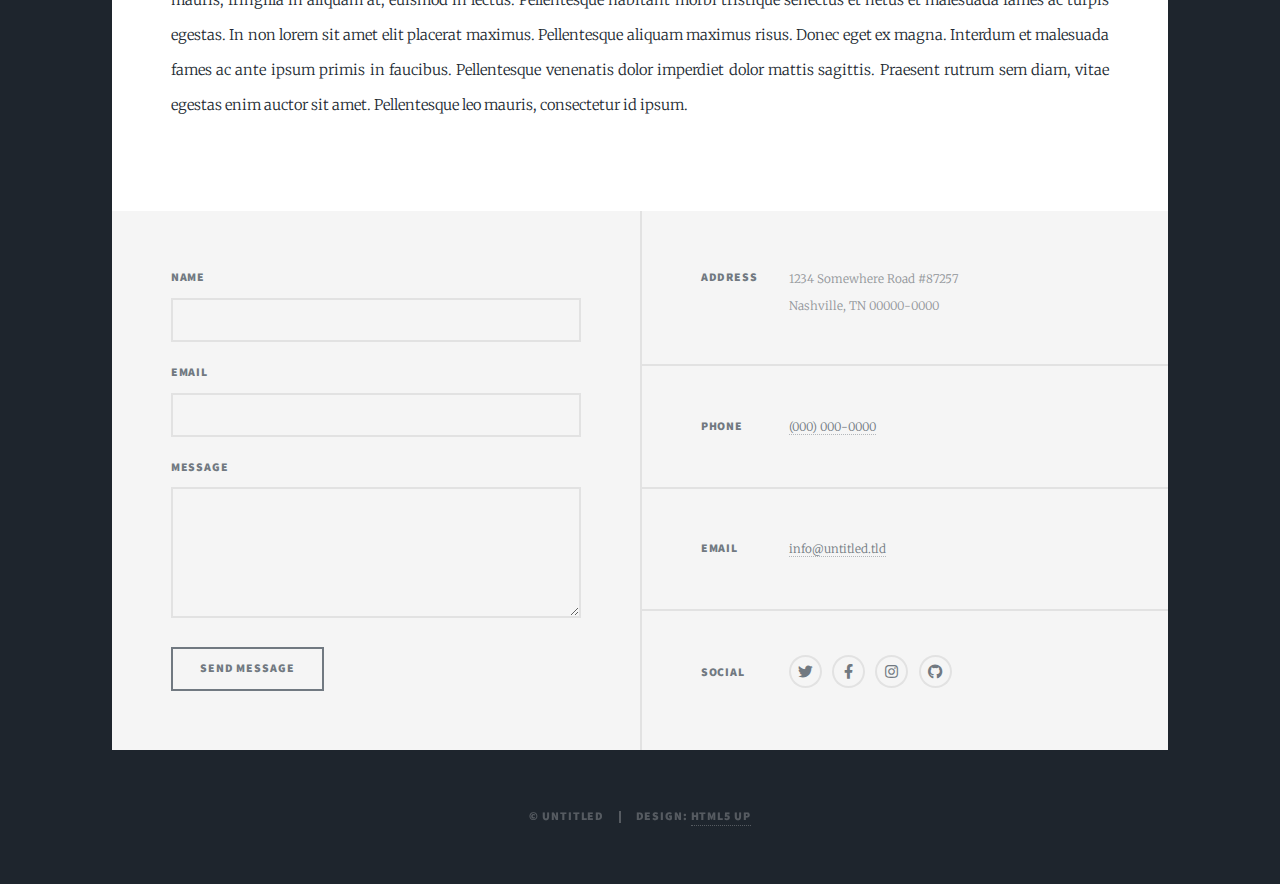
<file: generic.html>
<!DOCTYPE HTML>
<!--
	Massively by HTML5 UP
	html5up.net | @ajlkn
	Free for personal and commercial use under the CCA 3.0 license (html5up.net/license)
-->
<html>
	<head>
		<title>Generic Page - Massively by HTML5 UP</title>
		<meta charset="utf-8" />
		<meta name="viewport" content="width=device-width, initial-scale=1, user-scalable=no" />
		<link rel="stylesheet" href="assets/css/main.css" />
		<noscript><link rel="stylesheet" href="assets/css/noscript.css" /></noscript>
	</head>
	<body class="is-preload">

		<!-- Wrapper -->
			<div id="wrapper">

				<!-- Header -->
					<header id="header">
						<a href="index.html" class="logo">Massively</a>
					</header>

				<!-- Nav -->
					<nav id="nav">
						<ul class="links">
							<li><a href="index.html">This is Massively</a></li>
							<li class="active"><a href="generic.html">Generic Page</a></li>
							<li><a href="elements.html">Elements Reference</a></li>
						</ul>
						<ul class="icons">
							<li><a href="#" class="icon brands fa-twitter"><span class="label">Twitter</span></a></li>
							<li><a href="#" class="icon brands fa-facebook-f"><span class="label">Facebook</span></a></li>
							<li><a href="#" class="icon brands fa-instagram"><span class="label">Instagram</span></a></li>
							<li><a href="#" class="icon brands fa-github"><span class="label">GitHub</span></a></li>
						</ul>
					</nav>

				<!-- Main -->
					<div id="main">

						<!-- Post -->
							<section class="post">
								<header class="major">
									<span class="date">April 25, 2017</span>
									<h1>This is a<br />
									Generic Page</h1>
									<p>Aenean ornare velit lacus varius enim ullamcorper proin aliquam<br />
									facilisis ante sed etiam magna interdum congue. Lorem ipsum dolor<br />
									amet nullam sed etiam veroeros.</p>
								</header>
								<div class="image main"><img src="images/pic01.jpg" alt="" /></div>
								<p>Donec eget ex magna. Interdum et malesuada fames ac ante ipsum primis in faucibus. Pellentesque venenatis dolor imperdiet dolor mattis sagittis. Praesent rutrum sem diam, vitae egestas enim auctor sit amet. Pellentesque leo mauris, consectetur id ipsum sit amet, fergiat. Pellentesque in mi eu massa lacinia malesuada et a elit. Donec urna ex, lacinia in purus ac, pretium pulvinar mauris. Nunc lorem mauris, fringilla in aliquam at, euismod in lectus. Pellentesque habitant morbi tristique senectus et netus et malesuada fames ac turpis egestas. Curabitur sapien risus, commodo eget turpis at, elementum convallis enim turpis, lorem ipsum dolor sit amet nullam.</p>
								<p>Lorem ipsum dolor sit amet, consectetur adipiscing elit. Duis dapibus rutrum facilisis. Class aptent taciti sociosqu ad litora torquent per conubia nostra, per inceptos himenaeos. Etiam tristique libero eu nibh porttitor fermentum. Nullam venenatis erat id vehicula viverra. Nunc ultrices eros ut ultricies condimentum. Mauris risus lacus, blandit sit amet venenatis non, bibendum vitae dolor. Nunc lorem mauris, fringilla in aliquam at, euismod in lectus. Pellentesque habitant morbi tristique senectus et netus et malesuada fames ac turpis egestas. In non lorem sit amet elit placerat maximus. Pellentesque aliquam maximus risus. Donec eget ex magna. Interdum et malesuada fames ac ante ipsum primis in faucibus. Pellentesque venenatis dolor imperdiet dolor mattis sagittis. Praesent rutrum sem diam, vitae egestas enim auctor sit amet. Pellentesque leo mauris, consectetur id ipsum.</p>
							</section>

					</div>

				<!-- Footer -->
					<footer id="footer">
						<section>
							<form method="post" action="#">
								<div class="fields">
									<div class="field">
										<label for="name">Name</label>
										<input type="text" name="name" id="name" />
									</div>
									<div class="field">
										<label for="email">Email</label>
										<input type="text" name="email" id="email" />
									</div>
									<div class="field">
										<label for="message">Message</label>
										<textarea name="message" id="message" rows="3"></textarea>
									</div>
								</div>
								<ul class="actions">
									<li><input type="submit" value="Send Message" /></li>
								</ul>
							</form>
						</section>
						<section class="split contact">
							<section class="alt">
								<h3>Address</h3>
								<p>1234 Somewhere Road #87257<br />
								Nashville, TN 00000-0000</p>
							</section>
							<section>
								<h3>Phone</h3>
								<p><a href="#">(000) 000-0000</a></p>
							</section>
							<section>
								<h3>Email</h3>
								<p><a href="#">info@untitled.tld</a></p>
							</section>
							<section>
								<h3>Social</h3>
								<ul class="icons alt">
									<li><a href="#" class="icon brands alt fa-twitter"><span class="label">Twitter</span></a></li>
									<li><a href="#" class="icon brands alt fa-facebook-f"><span class="label">Facebook</span></a></li>
									<li><a href="#" class="icon brands alt fa-instagram"><span class="label">Instagram</span></a></li>
									<li><a href="#" class="icon brands alt fa-github"><span class="label">GitHub</span></a></li>
								</ul>
							</section>
						</section>
					</footer>

				<!-- Copyright -->
					<div id="copyright">
						<ul><li>&copy; Untitled</li><li>Design: <a href="https://html5up.net">HTML5 UP</a></li></ul>
					</div>

			</div>

		<!-- Scripts -->
			<script src="assets/js/jquery.min.js"></script>
			<script src="assets/js/jquery.scrollex.min.js"></script>
			<script src="assets/js/jquery.scrolly.min.js"></script>
			<script src="assets/js/browser.min.js"></script>
			<script src="assets/js/breakpoints.min.js"></script>
			<script src="assets/js/util.js"></script>
			<script src="assets/js/main.js"></script>

	</body>
</html>
</file>
<file: assets/css/main.css>
@import url(fontawesome-all.min.css);
@import url("https://fonts.googleapis.com/css?family=Merriweather:300,700,300italic,700italic|Source+Sans+Pro:900");

/*
	Massively by HTML5 UP
	html5up.net | @ajlkn
	Free for personal and commercial use under the CCA 3.0 license (html5up.net/license)
*/

html, body, div, span, applet, object,
iframe, h1, h2, h3, h4, h5, h6, p, blockquote,
pre, a, abbr, acronym, address, big, cite,
code, del, dfn, em, img, ins, kbd, q, s, samp,
small, strike, strong, sub, sup, tt, var, b,
u, i, center, dl, dt, dd, ol, ul, li, fieldset,
form, label, legend, table, caption, tbody,
tfoot, thead, tr, th, td, article, aside,
canvas, details, embed, figure, figcaption,
footer, header, hgroup, menu, nav, output, ruby,
section, summary, time, mark, audio, video {
	margin: 0;
	padding: 0;
	border: 0;
	font-size: 100%;
	font: inherit;
	vertical-align: baseline;}

article, aside, details, figcaption, figure,
footer, header, hgroup, menu, nav, section {
	display: block;}

body {
	line-height: 1;
}

ol, ul {
	list-style: none;
}

blockquote, q {
	quotes: none;
}

	blockquote:before, blockquote:after, q:before, q:after {
		content: '';
		content: none;
	}

table {
	border-collapse: collapse;
	border-spacing: 0;
}

body {
	-webkit-text-size-adjust: none;
}

mark {
	background-color: transparent;
	color: inherit;
}

input::-moz-focus-inner {
	border: 0;
	padding: 0;
}

input, select, textarea {
	-moz-appearance: none;
	-webkit-appearance: none;
	-ms-appearance: none;
	appearance: none;
}

/* Basic */

	@-ms-viewport {
		width: device-width;
	}

	body {
		-ms-overflow-style: scrollbar;
	}

	@media screen and (max-width: 480px) {

		html, body {
			min-width: 320px;
		}

	}

	html {
		box-sizing: border-box;
	}

	*, *:before, *:after {
		box-sizing: inherit;
	}

	body {
		background-color: #1e252d;
	}

		body.is-preload *, body.is-preload *:before, body.is-preload *:after {
			-moz-animation: none !important;
			-webkit-animation: none !important;
			-ms-animation: none !important;
			animation: none !important;
			-moz-transition: none !important;
			-webkit-transition: none !important;
			-ms-transition: none !important;
			transition: none !important;
		}

/* Type */

	html {
		font-size: 16pt;
	}

		@media screen and (max-width: 1680px) {

			html {
				font-size: 12pt;
			}

		}

		@media screen and (max-width: 1280px) {

			html {
				font-size: 11pt;
			}

		}

		@media screen and (max-width: 360px) {

			html {
				font-size: 10pt;
			}

		}

	body {
		color: #212931;
	}

	body, input, select, textarea {
		font-family: "Merriweather", Georgia, serif;
		font-weight: 300;
		font-size: 1rem;
		line-height: 2.375;
	}

	a {
		-moz-transition: color 0.2s ease-in-out, background-color 0.2s ease-in-out, border-color 0.2s ease-in-out, box-shadow 0.2s ease-in-out;
		-webkit-transition: color 0.2s ease-in-out, background-color 0.2s ease-in-out, border-color 0.2s ease-in-out, box-shadow 0.2s ease-in-out;
		-ms-transition: color 0.2s ease-in-out, background-color 0.2s ease-in-out, border-color 0.2s ease-in-out, box-shadow 0.2s ease-in-out;
		transition: color 0.2s ease-in-out, background-color 0.2s ease-in-out, border-color 0.2s ease-in-out, box-shadow 0.2s ease-in-out;
		border-bottom: dotted 1px;
		text-decoration: none;
	}

		a:hover {
			border-bottom-color: transparent;
		}

	strong, b {
		font-weight: 600;
	}

	em, i {
		font-style: italic;
	}

	p {
		text-align: justify;
		margin: 0 0 2rem 0;
	}

	h1, h2, h3, h4, h5, h6 {
		font-family: "Source Sans Pro", Helvetica, sans-serif;
		font-weight: 900;
		line-height: 1.5;
		letter-spacing: 0.075em;
		text-transform: uppercase;
		margin: 0 0 1rem 0;
	}

		h1 a, h2 a, h3 a, h4 a, h5 a, h6 a {
			border-bottom: 0;
			color: inherit;
			text-decoration: none;
		}

	h1 {
		font-size: 4rem;
		line-height: 1.1;
		margin: 0 0 2rem 0;
	}

	h2 {
		font-size: 1.75rem;
		line-height: 1.3;
		margin: 0 0 1.5rem 0;
	}

	h3 {
		font-size: 1.25rem;
		margin: 0 0 1.5rem 0;
	}

	h4 {
		font-size: 1rem;
	}

	h5 {
		font-size: 0.9rem;
	}

	h6 {
		font-size: 0.8rem;
	}

	sub {
		font-size: 0.8rem;
		position: relative;
		top: 0.5rem;
	}

	sup {
		font-size: 0.8rem;
		position: relative;
		top: -0.5rem;
	}

	blockquote {
		border-left: solid 4px;
		font-style: italic;
		margin: 0 0 2rem 0;
		padding: 0.5rem 0 0.5rem 2rem;
	}

	code {
		border: solid 2px;
		font-family: "Courier New", monospace;
		font-size: 0.9rem;
		margin: 0 0.25rem;
		padding: 0.25rem 0.65rem;
	}

	pre {
		-webkit-overflow-scrolling: touch;
		font-family: "Courier New", monospace;
		font-size: 0.9rem;
		margin: 0 0 2rem 0;
	}

		pre code {
			display: block;
			line-height: 1.75;
			padding: 1rem 1.5rem;
			overflow-x: auto;
		}

	hr {
		border: 0;
		border-bottom: solid 2px;
		margin: 3rem 0;
	}

		hr.major {
			margin: 5rem 0;
		}

	.align-left {
		text-align: left;
	}

	.align-center {
		text-align: center;
	}

	.align-right {
		text-align: right;
	}

	input, select, textarea {
		color: #212931;
	}

	a {
		color: #212931;
		border-bottom-color: rgba(33, 41, 49, 0.5);
	}

		a:hover {
			border-bottom-color: transparent;
			color: #18bfef !important;
		}

	strong, b {
		color: #212931;
	}

	h1, h2, h3, h4, h5, h6 {
		color: #212931;
	}

	blockquote {
		border-left-color: #eeeeee;
	}

	code {
		background: rgba(220, 220, 220, 0.25);
		border-color: #eeeeee;
	}

	hr {
		border-bottom-color: #eeeeee;
	}

/* Row */

	.row {
		display: flex;
		flex-wrap: wrap;
		box-sizing: border-box;
		align-items: stretch;
	}

		.row > * {
			box-sizing: border-box;
		}

		.row.gtr-uniform > * > :last-child {
			margin-bottom: 0;
		}

		.row.aln-left {
			justify-content: flex-start;
		}

		.row.aln-center {
			justify-content: center;
		}

		.row.aln-right {
			justify-content: flex-end;
		}

		.row.aln-top {
			align-items: flex-start;
		}

		.row.aln-middle {
			align-items: center;
		}

		.row.aln-bottom {
			align-items: flex-end;
		}

		.row > .imp {
			order: -1;
		}

		.row > .col-1 {
			width: 8.33333%;
		}

		.row > .off-1 {
			margin-left: 8.33333%;
		}

		.row > .col-2 {
			width: 16.66667%;
		}

		.row > .off-2 {
			margin-left: 16.66667%;
		}

		.row > .col-3 {
			width: 25%;
		}

		.row > .off-3 {
			margin-left: 25%;
		}

		.row > .col-4 {
			width: 33.33333%;
		}

		.row > .off-4 {
			margin-left: 33.33333%;
		}

		.row > .col-5 {
			width: 41.66667%;
		}

		.row > .off-5 {
			margin-left: 41.66667%;
		}

		.row > .col-6 {
			width: 50%;
		}

		.row > .off-6 {
			margin-left: 50%;
		}

		.row > .col-7 {
			width: 58.33333%;
		}

		.row > .off-7 {
			margin-left: 58.33333%;
		}

		.row > .col-8 {
			width: 66.66667%;
		}

		.row > .off-8 {
			margin-left: 66.66667%;
		}

		.row > .col-9 {
			width: 75%;
		}

		.row > .off-9 {
			margin-left: 75%;
		}

		.row > .col-10 {
			width: 83.33333%;
		}

		.row > .off-10 {
			margin-left: 83.33333%;
		}

		.row > .col-11 {
			width: 91.66667%;
		}

		.row > .off-11 {
			margin-left: 91.66667%;
		}

		.row > .col-12 {
			width: 100%;
		}

		.row > .off-12 {
			margin-left: 100%;
		}

		.row.gtr-0 {
			margin-top: 0;
			margin-left: 0rem;
		}

			.row.gtr-0 > * {
				padding: 0 0 0 0rem;
			}

			.row.gtr-0.gtr-uniform {
				margin-top: 0rem;
			}

				.row.gtr-0.gtr-uniform > * {
					padding-top: 0rem;
				}

		.row.gtr-25 {
			margin-top: 0;
			margin-left: -0.375rem;
		}

			.row.gtr-25 > * {
				padding: 0 0 0 0.375rem;
			}

			.row.gtr-25.gtr-uniform {
				margin-top: -0.375rem;
			}

				.row.gtr-25.gtr-uniform > * {
					padding-top: 0.375rem;
				}

		.row.gtr-50 {
			margin-top: 0;
			margin-left: -0.75rem;
		}

			.row.gtr-50 > * {
				padding: 0 0 0 0.75rem;
			}

			.row.gtr-50.gtr-uniform {
				margin-top: -0.75rem;
			}

				.row.gtr-50.gtr-uniform > * {
					padding-top: 0.75rem;
				}

		.row {
			margin-top: 0;
			margin-left: -1.5rem;
		}

			.row > * {
				padding: 0 0 0 1.5rem;
			}

			.row.gtr-uniform {
				margin-top: -1.5rem;
			}

				.row.gtr-uniform > * {
					padding-top: 1.5rem;
				}

		.row.gtr-150 {
			margin-top: 0;
			margin-left: -2.25rem;
		}

			.row.gtr-150 > * {
				padding: 0 0 0 2.25rem;
			}

			.row.gtr-150.gtr-uniform {
				margin-top: -2.25rem;
			}

				.row.gtr-150.gtr-uniform > * {
					padding-top: 2.25rem;
				}

		.row.gtr-200 {
			margin-top: 0;
			margin-left: -3rem;
		}

			.row.gtr-200 > * {
				padding: 0 0 0 3rem;
			}

			.row.gtr-200.gtr-uniform {
				margin-top: -3rem;
			}

				.row.gtr-200.gtr-uniform > * {
					padding-top: 3rem;
				}

		@media screen and (max-width: 1680px) {

			.row {
				display: flex;
				flex-wrap: wrap;
				box-sizing: border-box;
				align-items: stretch;
			}

				.row > * {
					box-sizing: border-box;
				}

				.row.gtr-uniform > * > :last-child {
					margin-bottom: 0;
				}

				.row.aln-left {
					justify-content: flex-start;
				}

				.row.aln-center {
					justify-content: center;
				}

				.row.aln-right {
					justify-content: flex-end;
				}

				.row.aln-top {
					align-items: flex-start;
				}

				.row.aln-middle {
					align-items: center;
				}

				.row.aln-bottom {
					align-items: flex-end;
				}

				.row > .imp-xlarge {
					order: -1;
				}

				.row > .col-1-xlarge {
					width: 8.33333%;
				}

				.row > .off-1-xlarge {
					margin-left: 8.33333%;
				}

				.row > .col-2-xlarge {
					width: 16.66667%;
				}

				.row > .off-2-xlarge {
					margin-left: 16.66667%;
				}

				.row > .col-3-xlarge {
					width: 25%;
				}

				.row > .off-3-xlarge {
					margin-left: 25%;
				}

				.row > .col-4-xlarge {
					width: 33.33333%;
				}

				.row > .off-4-xlarge {
					margin-left: 33.33333%;
				}

				.row > .col-5-xlarge {
					width: 41.66667%;
				}

				.row > .off-5-xlarge {
					margin-left: 41.66667%;
				}

				.row > .col-6-xlarge {
					width: 50%;
				}

				.row > .off-6-xlarge {
					margin-left: 50%;
				}

				.row > .col-7-xlarge {
					width: 58.33333%;
				}

				.row > .off-7-xlarge {
					margin-left: 58.33333%;
				}

				.row > .col-8-xlarge {
					width: 66.66667%;
				}

				.row > .off-8-xlarge {
					margin-left: 66.66667%;
				}

				.row > .col-9-xlarge {
					width: 75%;
				}

				.row > .off-9-xlarge {
					margin-left: 75%;
				}

				.row > .col-10-xlarge {
					width: 83.33333%;
				}

				.row > .off-10-xlarge {
					margin-left: 83.33333%;
				}

				.row > .col-11-xlarge {
					width: 91.66667%;
				}

				.row > .off-11-xlarge {
					margin-left: 91.66667%;
				}

				.row > .col-12-xlarge {
					width: 100%;
				}

				.row > .off-12-xlarge {
					margin-left: 100%;
				}

				.row.gtr-0 {
					margin-top: 0;
					margin-left: 0rem;
				}

					.row.gtr-0 > * {
						padding: 0 0 0 0rem;
					}

					.row.gtr-0.gtr-uniform {
						margin-top: 0rem;
					}

						.row.gtr-0.gtr-uniform > * {
							padding-top: 0rem;
						}

				.row.gtr-25 {
					margin-top: 0;
					margin-left: -0.375rem;
				}

					.row.gtr-25 > * {
						padding: 0 0 0 0.375rem;
					}

					.row.gtr-25.gtr-uniform {
						margin-top: -0.375rem;
					}

						.row.gtr-25.gtr-uniform > * {
							padding-top: 0.375rem;
						}

				.row.gtr-50 {
					margin-top: 0;
					margin-left: -0.75rem;
				}

					.row.gtr-50 > * {
						padding: 0 0 0 0.75rem;
					}

					.row.gtr-50.gtr-uniform {
						margin-top: -0.75rem;
					}

						.row.gtr-50.gtr-uniform > * {
							padding-top: 0.75rem;
						}

				.row {
					margin-top: 0;
					margin-left: -1.5rem;
				}

					.row > * {
						padding: 0 0 0 1.5rem;
					}

					.row.gtr-uniform {
						margin-top: -1.5rem;
					}

						.row.gtr-uniform > * {
							padding-top: 1.5rem;
						}

				.row.gtr-150 {
					margin-top: 0;
					margin-left: -2.25rem;
				}

					.row.gtr-150 > * {
						padding: 0 0 0 2.25rem;
					}

					.row.gtr-150.gtr-uniform {
						margin-top: -2.25rem;
					}

						.row.gtr-150.gtr-uniform > * {
							padding-top: 2.25rem;
						}

				.row.gtr-200 {
					margin-top: 0;
					margin-left: -3rem;
				}

					.row.gtr-200 > * {
						padding: 0 0 0 3rem;
					}

					.row.gtr-200.gtr-uniform {
						margin-top: -3rem;
					}

						.row.gtr-200.gtr-uniform > * {
							padding-top: 3rem;
						}

		}

		@media screen and (max-width: 1280px) {

			.row {
				display: flex;
				flex-wrap: wrap;
				box-sizing: border-box;
				align-items: stretch;
			}

				.row > * {
					box-sizing: border-box;
				}

				.row.gtr-uniform > * > :last-child {
					margin-bottom: 0;
				}

				.row.aln-left {
					justify-content: flex-start;
				}

				.row.aln-center {
					justify-content: center;
				}

				.row.aln-right {
					justify-content: flex-end;
				}

				.row.aln-top {
					align-items: flex-start;
				}

				.row.aln-middle {
					align-items: center;
				}

				.row.aln-bottom {
					align-items: flex-end;
				}

				.row > .imp-large {
					order: -1;
				}

				.row > .col-1-large {
					width: 8.33333%;
				}

				.row > .off-1-large {
					margin-left: 8.33333%;
				}

				.row > .col-2-large {
					width: 16.66667%;
				}

				.row > .off-2-large {
					margin-left: 16.66667%;
				}

				.row > .col-3-large {
					width: 25%;
				}

				.row > .off-3-large {
					margin-left: 25%;
				}

				.row > .col-4-large {
					width: 33.33333%;
				}

				.row > .off-4-large {
					margin-left: 33.33333%;
				}

				.row > .col-5-large {
					width: 41.66667%;
				}

				.row > .off-5-large {
					margin-left: 41.66667%;
				}

				.row > .col-6-large {
					width: 50%;
				}

				.row > .off-6-large {
					margin-left: 50%;
				}

				.row > .col-7-large {
					width: 58.33333%;
				}

				.row > .off-7-large {
					margin-left: 58.33333%;
				}

				.row > .col-8-large {
					width: 66.66667%;
				}

				.row > .off-8-large {
					margin-left: 66.66667%;
				}

				.row > .col-9-large {
					width: 75%;
				}

				.row > .off-9-large {
					margin-left: 75%;
				}

				.row > .col-10-large {
					width: 83.33333%;
				}

				.row > .off-10-large {
					margin-left: 83.33333%;
				}

				.row > .col-11-large {
					width: 91.66667%;
				}

				.row > .off-11-large {
					margin-left: 91.66667%;
				}

				.row > .col-12-large {
					width: 100%;
				}

				.row > .off-12-large {
					margin-left: 100%;
				}

				.row.gtr-0 {
					margin-top: 0;
					margin-left: 0rem;
				}

					.row.gtr-0 > * {
						padding: 0 0 0 0rem;
					}

					.row.gtr-0.gtr-uniform {
						margin-top: 0rem;
					}

						.row.gtr-0.gtr-uniform > * {
							padding-top: 0rem;
						}

				.row.gtr-25 {
					margin-top: 0;
					margin-left: -0.375rem;
				}

					.row.gtr-25 > * {
						padding: 0 0 0 0.375rem;
					}

					.row.gtr-25.gtr-uniform {
						margin-top: -0.375rem;
					}

						.row.gtr-25.gtr-uniform > * {
							padding-top: 0.375rem;
						}

				.row.gtr-50 {
					margin-top: 0;
					margin-left: -0.75rem;
				}

					.row.gtr-50 > * {
						padding: 0 0 0 0.75rem;
					}

					.row.gtr-50.gtr-uniform {
						margin-top: -0.75rem;
					}

						.row.gtr-50.gtr-uniform > * {
							padding-top: 0.75rem;
						}

				.row {
					margin-top: 0;
					margin-left: -1.5rem;
				}

					.row > * {
						padding: 0 0 0 1.5rem;
					}

					.row.gtr-uniform {
						margin-top: -1.5rem;
					}

						.row.gtr-uniform > * {
							padding-top: 1.5rem;
						}

				.row.gtr-150 {
					margin-top: 0;
					margin-left: -2.25rem;
				}

					.row.gtr-150 > * {
						padding: 0 0 0 2.25rem;
					}

					.row.gtr-150.gtr-uniform {
						margin-top: -2.25rem;
					}

						.row.gtr-150.gtr-uniform > * {
							padding-top: 2.25rem;
						}

				.row.gtr-200 {
					margin-top: 0;
					margin-left: -3rem;
				}

					.row.gtr-200 > * {
						padding: 0 0 0 3rem;
					}

					.row.gtr-200.gtr-uniform {
						margin-top: -3rem;
					}

						.row.gtr-200.gtr-uniform > * {
							padding-top: 3rem;
						}

		}

		@media screen and (max-width: 980px) {

			.row {
				display: flex;
				flex-wrap: wrap;
				box-sizing: border-box;
				align-items: stretch;
			}

				.row > * {
					box-sizing: border-box;
				}

				.row.gtr-uniform > * > :last-child {
					margin-bottom: 0;
				}

				.row.aln-left {
					justify-content: flex-start;
				}

				.row.aln-center {
					justify-content: center;
				}

				.row.aln-right {
					justify-content: flex-end;
				}

				.row.aln-top {
					align-items: flex-start;
				}

				.row.aln-middle {
					align-items: center;
				}

				.row.aln-bottom {
					align-items: flex-end;
				}

				.row > .imp-medium {
					order: -1;
				}

				.row > .col-1-medium {
					width: 8.33333%;
				}

				.row > .off-1-medium {
					margin-left: 8.33333%;
				}

				.row > .col-2-medium {
					width: 16.66667%;
				}

				.row > .off-2-medium {
					margin-left: 16.66667%;
				}

				.row > .col-3-medium {
					width: 25%;
				}

				.row > .off-3-medium {
					margin-left: 25%;
				}

				.row > .col-4-medium {
					width: 33.33333%;
				}

				.row > .off-4-medium {
					margin-left: 33.33333%;
				}

				.row > .col-5-medium {
					width: 41.66667%;
				}

				.row > .off-5-medium {
					margin-left: 41.66667%;
				}

				.row > .col-6-medium {
					width: 50%;
				}

				.row > .off-6-medium {
					margin-left: 50%;
				}

				.row > .col-7-medium {
					width: 58.33333%;
				}

				.row > .off-7-medium {
					margin-left: 58.33333%;
				}

				.row > .col-8-medium {
					width: 66.66667%;
				}

				.row > .off-8-medium {
					margin-left: 66.66667%;
				}

				.row > .col-9-medium {
					width: 75%;
				}

				.row > .off-9-medium {
					margin-left: 75%;
				}

				.row > .col-10-medium {
					width: 83.33333%;
				}

				.row > .off-10-medium {
					margin-left: 83.33333%;
				}

				.row > .col-11-medium {
					width: 91.66667%;
				}

				.row > .off-11-medium {
					margin-left: 91.66667%;
				}

				.row > .col-12-medium {
					width: 100%;
				}

				.row > .off-12-medium {
					margin-left: 100%;
				}

				.row.gtr-0 {
					margin-top: 0;
					margin-left: 0rem;
				}

					.row.gtr-0 > * {
						padding: 0 0 0 0rem;
					}

					.row.gtr-0.gtr-uniform {
						margin-top: 0rem;
					}

						.row.gtr-0.gtr-uniform > * {
							padding-top: 0rem;
						}

				.row.gtr-25 {
					margin-top: 0;
					margin-left: -0.375rem;
				}

					.row.gtr-25 > * {
						padding: 0 0 0 0.375rem;
					}

					.row.gtr-25.gtr-uniform {
						margin-top: -0.375rem;
					}

						.row.gtr-25.gtr-uniform > * {
							padding-top: 0.375rem;
						}

				.row.gtr-50 {
					margin-top: 0;
					margin-left: -0.75rem;
				}

					.row.gtr-50 > * {
						padding: 0 0 0 0.75rem;
					}

					.row.gtr-50.gtr-uniform {
						margin-top: -0.75rem;
					}

						.row.gtr-50.gtr-uniform > * {
							padding-top: 0.75rem;
						}

				.row {
					margin-top: 0;
					margin-left: -1.5rem;
				}

					.row > * {
						padding: 0 0 0 1.5rem;
					}

					.row.gtr-uniform {
						margin-top: -1.5rem;
					}

						.row.gtr-uniform > * {
							padding-top: 1.5rem;
						}

				.row.gtr-150 {
					margin-top: 0;
					margin-left: -2.25rem;
				}

					.row.gtr-150 > * {
						padding: 0 0 0 2.25rem;
					}

					.row.gtr-150.gtr-uniform {
						margin-top: -2.25rem;
					}

						.row.gtr-150.gtr-uniform > * {
							padding-top: 2.25rem;
						}

				.row.gtr-200 {
					margin-top: 0;
					margin-left: -3rem;
				}

					.row.gtr-200 > * {
						padding: 0 0 0 3rem;
					}

					.row.gtr-200.gtr-uniform {
						margin-top: -3rem;
					}

						.row.gtr-200.gtr-uniform > * {
							padding-top: 3rem;
						}

		}

		@media screen and (max-width: 736px) {

			.row {
				display: flex;
				flex-wrap: wrap;
				box-sizing: border-box;
				align-items: stretch;
			}

				.row > * {
					box-sizing: border-box;
				}

				.row.gtr-uniform > * > :last-child {
					margin-bottom: 0;
				}

				.row.aln-left {
					justify-content: flex-start;
				}

				.row.aln-center {
					justify-content: center;
				}

				.row.aln-right {
					justify-content: flex-end;
				}

				.row.aln-top {
					align-items: flex-start;
				}

				.row.aln-middle {
					align-items: center;
				}

				.row.aln-bottom {
					align-items: flex-end;
				}

				.row > .imp-small {
					order: -1;
				}

				.row > .col-1-small {
					width: 8.33333%;
				}

				.row > .off-1-small {
					margin-left: 8.33333%;
				}

				.row > .col-2-small {
					width: 16.66667%;
				}

				.row > .off-2-small {
					margin-left: 16.66667%;
				}

				.row > .col-3-small {
					width: 25%;
				}

				.row > .off-3-small {
					margin-left: 25%;
				}

				.row > .col-4-small {
					width: 33.33333%;
				}

				.row > .off-4-small {
					margin-left: 33.33333%;
				}

				.row > .col-5-small {
					width: 41.66667%;
				}

				.row > .off-5-small {
					margin-left: 41.66667%;
				}

				.row > .col-6-small {
					width: 50%;
				}

				.row > .off-6-small {
					margin-left: 50%;
				}

				.row > .col-7-small {
					width: 58.33333%;
				}

				.row > .off-7-small {
					margin-left: 58.33333%;
				}

				.row > .col-8-small {
					width: 66.66667%;
				}

				.row > .off-8-small {
					margin-left: 66.66667%;
				}

				.row > .col-9-small {
					width: 75%;
				}

				.row > .off-9-small {
					margin-left: 75%;
				}

				.row > .col-10-small {
					width: 83.33333%;
				}

				.row > .off-10-small {
					margin-left: 83.33333%;
				}

				.row > .col-11-small {
					width: 91.66667%;
				}

				.row > .off-11-small {
					margin-left: 91.66667%;
				}

				.row > .col-12-small {
					width: 100%;
				}

				.row > .off-12-small {
					margin-left: 100%;
				}

				.row.gtr-0 {
					margin-top: 0;
					margin-left: 0rem;
				}

					.row.gtr-0 > * {
						padding: 0 0 0 0rem;
					}

					.row.gtr-0.gtr-uniform {
						margin-top: 0rem;
					}

						.row.gtr-0.gtr-uniform > * {
							padding-top: 0rem;
						}

				.row.gtr-25 {
					margin-top: 0;
					margin-left: -0.375rem;
				}

					.row.gtr-25 > * {
						padding: 0 0 0 0.375rem;
					}

					.row.gtr-25.gtr-uniform {
						margin-top: -0.375rem;
					}

						.row.gtr-25.gtr-uniform > * {
							padding-top: 0.375rem;
						}

				.row.gtr-50 {
					margin-top: 0;
					margin-left: -0.75rem;
				}

					.row.gtr-50 > * {
						padding: 0 0 0 0.75rem;
					}

					.row.gtr-50.gtr-uniform {
						margin-top: -0.75rem;
					}

						.row.gtr-50.gtr-uniform > * {
							padding-top: 0.75rem;
						}

				.row {
					margin-top: 0;
					margin-left: -1.5rem;
				}

					.row > * {
						padding: 0 0 0 1.5rem;
					}

					.row.gtr-uniform {
						margin-top: -1.5rem;
					}

						.row.gtr-uniform > * {
							padding-top: 1.5rem;
						}

				.row.gtr-150 {
					margin-top: 0;
					margin-left: -2.25rem;
				}

					.row.gtr-150 > * {
						padding: 0 0 0 2.25rem;
					}

					.row.gtr-150.gtr-uniform {
						margin-top: -2.25rem;
					}

						.row.gtr-150.gtr-uniform > * {
							padding-top: 2.25rem;
						}

				.row.gtr-200 {
					margin-top: 0;
					margin-left: -3rem;
				}

					.row.gtr-200 > * {
						padding: 0 0 0 3rem;
					}

					.row.gtr-200.gtr-uniform {
						margin-top: -3rem;
					}

						.row.gtr-200.gtr-uniform > * {
							padding-top: 3rem;
						}

		}

		@media screen and (max-width: 480px) {

			.row {
				display: flex;
				flex-wrap: wrap;
				box-sizing: border-box;
				align-items: stretch;
			}

				.row > * {
					box-sizing: border-box;
				}

				.row.gtr-uniform > * > :last-child {
					margin-bottom: 0;
				}

				.row.aln-left {
					justify-content: flex-start;
				}

				.row.aln-center {
					justify-content: center;
				}

				.row.aln-right {
					justify-content: flex-end;
				}

				.row.aln-top {
					align-items: flex-start;
				}

				.row.aln-middle {
					align-items: center;
				}

				.row.aln-bottom {
					align-items: flex-end;
				}

				.row > .imp-xsmall {
					order: -1;
				}

				.row > .col-1-xsmall {
					width: 8.33333%;
				}

				.row > .off-1-xsmall {
					margin-left: 8.33333%;
				}

				.row > .col-2-xsmall {
					width: 16.66667%;
				}

				.row > .off-2-xsmall {
					margin-left: 16.66667%;
				}

				.row > .col-3-xsmall {
					width: 25%;
				}

				.row > .off-3-xsmall {
					margin-left: 25%;
				}

				.row > .col-4-xsmall {
					width: 33.33333%;
				}

				.row > .off-4-xsmall {
					margin-left: 33.33333%;
				}

				.row > .col-5-xsmall {
					width: 41.66667%;
				}

				.row > .off-5-xsmall {
					margin-left: 41.66667%;
				}

				.row > .col-6-xsmall {
					width: 50%;
				}

				.row > .off-6-xsmall {
					margin-left: 50%;
				}

				.row > .col-7-xsmall {
					width: 58.33333%;
				}

				.row > .off-7-xsmall {
					margin-left: 58.33333%;
				}

				.row > .col-8-xsmall {
					width: 66.66667%;
				}

				.row > .off-8-xsmall {
					margin-left: 66.66667%;
				}

				.row > .col-9-xsmall {
					width: 75%;
				}

				.row > .off-9-xsmall {
					margin-left: 75%;
				}

				.row > .col-10-xsmall {
					width: 83.33333%;
				}

				.row > .off-10-xsmall {
					margin-left: 83.33333%;
				}

				.row > .col-11-xsmall {
					width: 91.66667%;
				}

				.row > .off-11-xsmall {
					margin-left: 91.66667%;
				}

				.row > .col-12-xsmall {
					width: 100%;
				}

				.row > .off-12-xsmall {
					margin-left: 100%;
				}

				.row.gtr-0 {
					margin-top: 0;
					margin-left: 0rem;
				}

					.row.gtr-0 > * {
						padding: 0 0 0 0rem;
					}

					.row.gtr-0.gtr-uniform {
						margin-top: 0rem;
					}

						.row.gtr-0.gtr-uniform > * {
							padding-top: 0rem;
						}

				.row.gtr-25 {
					margin-top: 0;
					margin-left: -0.375rem;
				}

					.row.gtr-25 > * {
						padding: 0 0 0 0.375rem;
					}

					.row.gtr-25.gtr-uniform {
						margin-top: -0.375rem;
					}

						.row.gtr-25.gtr-uniform > * {
							padding-top: 0.375rem;
						}

				.row.gtr-50 {
					margin-top: 0;
					margin-left: -0.75rem;
				}

					.row.gtr-50 > * {
						padding: 0 0 0 0.75rem;
					}

					.row.gtr-50.gtr-uniform {
						margin-top: -0.75rem;
					}

						.row.gtr-50.gtr-uniform > * {
							padding-top: 0.75rem;
						}

				.row {
					margin-top: 0;
					margin-left: -1.5rem;
				}

					.row > * {
						padding: 0 0 0 1.5rem;
					}

					.row.gtr-uniform {
						margin-top: -1.5rem;
					}

						.row.gtr-uniform > * {
							padding-top: 1.5rem;
						}

				.row.gtr-150 {
					margin-top: 0;
					margin-left: -2.25rem;
				}

					.row.gtr-150 > * {
						padding: 0 0 0 2.25rem;
					}

					.row.gtr-150.gtr-uniform {
						margin-top: -2.25rem;
					}

						.row.gtr-150.gtr-uniform > * {
							padding-top: 2.25rem;
						}

				.row.gtr-200 {
					margin-top: 0;
					margin-left: -3rem;
				}

					.row.gtr-200 > * {
						padding: 0 0 0 3rem;
					}

					.row.gtr-200.gtr-uniform {
						margin-top: -3rem;
					}

						.row.gtr-200.gtr-uniform > * {
							padding-top: 3rem;
						}

		}

		@media screen and (max-width: 360px) {

			.row {
				display: flex;
				flex-wrap: wrap;
				box-sizing: border-box;
				align-items: stretch;
			}

				.row > * {
					box-sizing: border-box;
				}

				.row.gtr-uniform > * > :last-child {
					margin-bottom: 0;
				}

				.row.aln-left {
					justify-content: flex-start;
				}

				.row.aln-center {
					justify-content: center;
				}

				.row.aln-right {
					justify-content: flex-end;
				}

				.row.aln-top {
					align-items: flex-start;
				}

				.row.aln-middle {
					align-items: center;
				}

				.row.aln-bottom {
					align-items: flex-end;
				}

				.row > .imp-xxsmall {
					order: -1;
				}

				.row > .col-1-xxsmall {
					width: 8.33333%;
				}

				.row > .off-1-xxsmall {
					margin-left: 8.33333%;
				}

				.row > .col-2-xxsmall {
					width: 16.66667%;
				}

				.row > .off-2-xxsmall {
					margin-left: 16.66667%;
				}

				.row > .col-3-xxsmall {
					width: 25%;
				}

				.row > .off-3-xxsmall {
					margin-left: 25%;
				}

				.row > .col-4-xxsmall {
					width: 33.33333%;
				}

				.row > .off-4-xxsmall {
					margin-left: 33.33333%;
				}

				.row > .col-5-xxsmall {
					width: 41.66667%;
				}

				.row > .off-5-xxsmall {
					margin-left: 41.66667%;
				}

				.row > .col-6-xxsmall {
					width: 50%;
				}

				.row > .off-6-xxsmall {
					margin-left: 50%;
				}

				.row > .col-7-xxsmall {
					width: 58.33333%;
				}

				.row > .off-7-xxsmall {
					margin-left: 58.33333%;
				}

				.row > .col-8-xxsmall {
					width: 66.66667%;
				}

				.row > .off-8-xxsmall {
					margin-left: 66.66667%;
				}

				.row > .col-9-xxsmall {
					width: 75%;
				}

				.row > .off-9-xxsmall {
					margin-left: 75%;
				}

				.row > .col-10-xxsmall {
					width: 83.33333%;
				}

				.row > .off-10-xxsmall {
					margin-left: 83.33333%;
				}

				.row > .col-11-xxsmall {
					width: 91.66667%;
				}

				.row > .off-11-xxsmall {
					margin-left: 91.66667%;
				}

				.row > .col-12-xxsmall {
					width: 100%;
				}

				.row > .off-12-xxsmall {
					margin-left: 100%;
				}

				.row.gtr-0 {
					margin-top: 0;
					margin-left: 0rem;
				}

					.row.gtr-0 > * {
						padding: 0 0 0 0rem;
					}

					.row.gtr-0.gtr-uniform {
						margin-top: 0rem;
					}

						.row.gtr-0.gtr-uniform > * {
							padding-top: 0rem;
						}

				.row.gtr-25 {
					margin-top: 0;
					margin-left: -0.375rem;
				}

					.row.gtr-25 > * {
						padding: 0 0 0 0.375rem;
					}

					.row.gtr-25.gtr-uniform {
						margin-top: -0.375rem;
					}

						.row.gtr-25.gtr-uniform > * {
							padding-top: 0.375rem;
						}

				.row.gtr-50 {
					margin-top: 0;
					margin-left: -0.75rem;
				}

					.row.gtr-50 > * {
						padding: 0 0 0 0.75rem;
					}

					.row.gtr-50.gtr-uniform {
						margin-top: -0.75rem;
					}

						.row.gtr-50.gtr-uniform > * {
							padding-top: 0.75rem;
						}

				.row {
					margin-top: 0;
					margin-left: -1.5rem;
				}

					.row > * {
						padding: 0 0 0 1.5rem;
					}

					.row.gtr-uniform {
						margin-top: -1.5rem;
					}

						.row.gtr-uniform > * {
							padding-top: 1.5rem;
						}

				.row.gtr-150 {
					margin-top: 0;
					margin-left: -2.25rem;
				}

					.row.gtr-150 > * {
						padding: 0 0 0 2.25rem;
					}

					.row.gtr-150.gtr-uniform {
						margin-top: -2.25rem;
					}

						.row.gtr-150.gtr-uniform > * {
							padding-top: 2.25rem;
						}

				.row.gtr-200 {
					margin-top: 0;
					margin-left: -3rem;
				}

					.row.gtr-200 > * {
						padding: 0 0 0 3rem;
					}

					.row.gtr-200.gtr-uniform {
						margin-top: -3rem;
					}

						.row.gtr-200.gtr-uniform > * {
							padding-top: 3rem;
						}

		}

/* Box */

	.box {
		border: solid 2px;
		margin-bottom: 2rem;
		padding: 1.5rem;
	}

		.box > :last-child,
		.box > :last-child > :last-child,
		.box > :last-child > :last-child > :last-child {
			margin-bottom: 0;
		}

		.box.alt {
			border: 0;
			border-radius: 0;
			padding: 0;
		}

	.box {
		border-color: #eeeeee;
	}

/* Button */

	input[type="submit"],
	input[type="reset"],
	input[type="button"],
	button,
	.button {
		-moz-appearance: none;
		-webkit-appearance: none;
		-ms-appearance: none;
		appearance: none;
		-moz-transition: background-color 0.2s ease-in-out, box-shadow 0.2s ease-in-out, color 0.2s ease-in-out;
		-webkit-transition: background-color 0.2s ease-in-out, box-shadow 0.2s ease-in-out, color 0.2s ease-in-out;
		-ms-transition: background-color 0.2s ease-in-out, box-shadow 0.2s ease-in-out, color 0.2s ease-in-out;
		transition: background-color 0.2s ease-in-out, box-shadow 0.2s ease-in-out, color 0.2s ease-in-out;
		border: 0;
		border-radius: 0;
		cursor: pointer;
		display: inline-block;
		font-family: "Source Sans Pro", Helvetica, sans-serif;
		font-size: 0.8rem;
		font-weight: 900;
		letter-spacing: 0.075em;
		height: 3rem;
		line-height: 3rem;
		padding: 0 2rem;
		text-align: center;
		text-decoration: none;
		text-transform: uppercase;
		white-space: nowrap;
	}

		input[type="submit"].icon:before,
		input[type="reset"].icon:before,
		input[type="button"].icon:before,
		button.icon:before,
		.button.icon:before {
			margin-right: 0.5rem;
		}

		input[type="submit"].icon.solo,
		input[type="reset"].icon.solo,
		input[type="button"].icon.solo,
		button.icon.solo,
		.button.icon.solo {
			position: relative;
			width: 4rem;
			height: 4rem;
			line-height: 4rem;
			border-radius: 4rem;
			text-indent: 4rem;
			overflow: hidden;
			padding: 0;
			white-space: nowrap;
		}

			input[type="submit"].icon.solo:before,
			input[type="reset"].icon.solo:before,
			input[type="button"].icon.solo:before,
			button.icon.solo:before,
			.button.icon.solo:before {
				position: absolute;
				display: block;
				top: 0;
				left: 0;
				width: inherit;
				height: inherit;
				line-height: inherit;
				font-size: 1.25rem;
				margin-right: 0;
				text-align: center;
				text-indent: 0;
			}

		input[type="submit"].fit,
		input[type="reset"].fit,
		input[type="button"].fit,
		button.fit,
		.button.fit {
			width: 100%;
		}

		input[type="submit"].small,
		input[type="reset"].small,
		input[type="button"].small,
		button.small,
		.button.small {
			font-size: 0.7rem;
			height: 2.5rem;
			line-height: 2.5rem;
			padding: 0 1.5rem;
		}

		input[type="submit"].large,
		input[type="reset"].large,
		input[type="button"].large,
		button.large,
		.button.large {
			font-size: 0.9rem;
			height: 3.5rem;
			line-height: 3.5rem;
			padding: 0 2.75rem;
		}

		@media screen and (max-width: 980px) {

			input[type="submit"],
			input[type="reset"],
			input[type="button"],
			button,
			.button {
				font-size: 0.9rem;
				height: 3.25rem;
				line-height: 3.25rem;
			}

				input[type="submit"].large,
				input[type="reset"].large,
				input[type="button"].large,
				button.large,
				.button.large {
					font-size: 1rem;
					height: 3.75rem;
					line-height: 3.75rem;
				}

		}

		input[type="submit"].disabled, input[type="submit"]:disabled,
		input[type="reset"].disabled,
		input[type="reset"]:disabled,
		input[type="button"].disabled,
		input[type="button"]:disabled,
		button.disabled,
		button:disabled,
		.button.disabled,
		.button:disabled {
			pointer-events: none;
			opacity: 0.25;
		}

	input[type="submit"],
	input[type="reset"],
	input[type="button"],
	button,
	.button {
		background-color: transparent;
		box-shadow: inset 0 0 0 2px #212931;
		color: #212931 !important;
	}

		input[type="submit"]:hover,
		input[type="reset"]:hover,
		input[type="button"]:hover,
		button:hover,
		.button:hover {
			box-shadow: inset 0 0 0 2px #18bfef;
			color: #18bfef !important;
		}

		input[type="submit"].primary,
		input[type="reset"].primary,
		input[type="button"].primary,
		button.primary,
		.button.primary {
			background-color: #212931;
			box-shadow: none;
			color: #ffffff !important;
		}

			input[type="submit"].primary:hover,
			input[type="reset"].primary:hover,
			input[type="button"].primary:hover,
			button.primary:hover,
			.button.primary:hover {
				background-color: #18bfef;
			}

/* Form */

	form {
		margin: 0 0 2rem 0;
	}

		form > :last-child {
			margin-bottom: 0;
		}

		form > .fields {
			display: -moz-flex;
			display: -webkit-flex;
			display: -ms-flex;
			display: flex;
			-moz-flex-wrap: wrap;
			-webkit-flex-wrap: wrap;
			-ms-flex-wrap: wrap;
			flex-wrap: wrap;
			width: calc(100% + 3rem);
			margin: -1.5rem 0 2rem -1.5rem;
		}

			form > .fields > .field {
				-moz-flex-grow: 0;
				-webkit-flex-grow: 0;
				-ms-flex-grow: 0;
				flex-grow: 0;
				-moz-flex-shrink: 0;
				-webkit-flex-shrink: 0;
				-ms-flex-shrink: 0;
				flex-shrink: 0;
				padding: 1.5rem 0 0 1.5rem;
				width: calc(100% - 1.5rem);
			}

				form > .fields > .field.half {
					width: calc(50% - 0.75rem);
				}

				form > .fields > .field.third {
					width: calc(100%/3 - 0.5rem);
				}

				form > .fields > .field.quarter {
					width: calc(25% - 0.375rem);
				}

		@media screen and (max-width: 480px) {

			form > .fields {
				width: calc(100% + 3rem);
				margin: -1.5rem 0 2rem -1.5rem;
			}

				form > .fields > .field {
					padding: 1.5rem 0 0 1.5rem;
					width: calc(100% - 1.5rem);
				}

					form > .fields > .field.half {
						width: calc(100% - 1.5rem);
					}

					form > .fields > .field.third {
						width: calc(100% - 1.5rem);
					}

					form > .fields > .field.quarter {
						width: calc(100% - 1.5rem);
					}

		}

	label {
		display: block;
		font-family: "Source Sans Pro", Helvetica, sans-serif;
		font-weight: 900;
		line-height: 1.5;
		letter-spacing: 0.075em;
		font-size: 0.8rem;
		text-transform: uppercase;
		margin: 0 0 0.75rem 0;
	}

		@media screen and (max-width: 980px) {

			label {
				font-size: 0.9rem;
			}

		}

	input[type="text"],
	input[type="password"],
	input[type="email"],
	select,
	textarea {
		-moz-appearance: none;
		-webkit-appearance: none;
		-ms-appearance: none;
		appearance: none;
		background: transparent;
		border-radius: 0;
		border: solid 2px;
		color: inherit;
		display: block;
		outline: 0;
		padding: 0 1rem;
		text-decoration: none;
		width: 100%;
	}

		input[type="text"]:invalid,
		input[type="password"]:invalid,
		input[type="email"]:invalid,
		select:invalid,
		textarea:invalid {
			box-shadow: none;
		}

	select {
		background-size: 1.25rem;
		background-repeat: no-repeat;
		background-position: calc(100% - 1rem) center;
		height: 3rem;
		padding-right: 3rem;
		text-overflow: ellipsis;
	}

		select:focus::-ms-value {
			background-color: transparent;
		}

		select::-ms-expand {
			display: none;
		}

	input[type="text"],
	input[type="password"],
	input[type="email"],
	select {
		height: 3rem;
	}

	textarea {
		padding: 0.75rem 1rem;
	}

	input[type="checkbox"],
	input[type="radio"] {
		-moz-appearance: none;
		-webkit-appearance: none;
		-ms-appearance: none;
		appearance: none;
		display: block;
		float: left;
		margin-right: -2rem;
		opacity: 0;
		width: 1rem;
		z-index: -1;
	}

		input[type="checkbox"] + label,
		input[type="radio"] + label {
			text-decoration: none;
			cursor: pointer;
			display: inline-block;
			font-size: 1rem;
			letter-spacing: 0;
			font-family: "Merriweather", Georgia, serif;
			text-transform: none;
			font-weight: 300;
			padding-left: 2.8rem;
			padding-right: 1rem;
			position: relative;
		}

			input[type="checkbox"] + label:before,
			input[type="radio"] + label:before {
				-moz-osx-font-smoothing: grayscale;
				-webkit-font-smoothing: antialiased;
				display: inline-block;
				font-style: normal;
				font-variant: normal;
				text-rendering: auto;
				line-height: 1;
				text-transform: none !important;
				font-family: 'Font Awesome 5 Free';
				font-weight: 900;
			}

			input[type="checkbox"] + label:before,
			input[type="radio"] + label:before {
				border-radius: 0;
				border: solid 2px;
				content: '';
				display: inline-block;
				font-size: 0.8rem;
				height: 1.8rem;
				left: 0;
				line-height: 1.65rem;
				position: absolute;
				text-align: center;
				top: -0.125rem;
				width: 1.8rem;
			}

		input[type="checkbox"]:checked + label:before,
		input[type="radio"]:checked + label:before {
			content: '\f00c';
		}

	input[type="checkbox"] + label:before {
		border-radius: 0;
	}

	input[type="radio"] + label:before {
		border-radius: 100%;
	}

	::-webkit-input-placeholder {
		opacity: 1.0;
	}

	:-moz-placeholder {
		opacity: 1.0;
	}

	::-moz-placeholder {
		opacity: 1.0;
	}

	:-ms-input-placeholder {
		opacity: 1.0;
	}

	label {
		color: #212931;
	}

	input[type="text"],
	input[type="password"],
	input[type="email"],
	select,
	textarea {
		border-color: #eeeeee;
	}

		input[type="text"]:focus,
		input[type="password"]:focus,
		input[type="email"]:focus,
		select:focus,
		textarea:focus {
			border-color: #18bfef;
		}

	select {
		background-image: url("data:image/svg+xml;charset=utf8,%3Csvg xmlns='http://www.w3.org/2000/svg' width='40' height='40' preserveAspectRatio='none' viewBox='0 0 40 40'%3E%3Cpath d='M9.4,12.3l10.4,10.4l10.4-10.4c0.2-0.2,0.5-0.4,0.9-0.4c0.3,0,0.6,0.1,0.9,0.4l3.3,3.3c0.2,0.2,0.4,0.5,0.4,0.9 c0,0.4-0.1,0.6-0.4,0.9L20.7,31.9c-0.2,0.2-0.5,0.4-0.9,0.4c-0.3,0-0.6-0.1-0.9-0.4L4.3,17.3c-0.2-0.2-0.4-0.5-0.4-0.9 c0-0.4,0.1-0.6,0.4-0.9l3.3-3.3c0.2-0.2,0.5-0.4,0.9-0.4S9.1,12.1,9.4,12.3z' fill='%23eeeeee' /%3E%3C/svg%3E");
	}

		select option {
			background-color: #ffffff;
			color: #212931;
		}

	.select-wrapper:before {
		color: #eeeeee;
	}

	input[type="checkbox"] + label,
	input[type="radio"] + label {
		color: #212931;
	}

		input[type="checkbox"] + label:before,
		input[type="radio"] + label:before {
			border-color: #eeeeee;
		}

	input[type="checkbox"]:checked + label:before,
	input[type="radio"]:checked + label:before {
		background-color: #212931;
		border-color: #212931;
		color: #ffffff;
	}

	input[type="checkbox"]:focus + label:before,
	input[type="radio"]:focus + label:before {
		border-color: #18bfef;
	}

	::-webkit-input-placeholder {
		color: #909498 !important;
	}

	:-moz-placeholder {
		color: #909498 !important;
	}

	::-moz-placeholder {
		color: #909498 !important;
	}

	:-ms-input-placeholder {
		color: #909498 !important;
	}

	.formerize-placeholder {
		color: #909498 !important;
	}

/* Icon */

	.icon {
		text-decoration: none;
		border-bottom: none;
		position: relative;
	}

		.icon:before {
			-moz-osx-font-smoothing: grayscale;
			-webkit-font-smoothing: antialiased;
			display: inline-block;
			font-style: normal;
			font-variant: normal;
			text-rendering: auto;
			line-height: 1;
			text-transform: none !important;
			font-family: 'Font Awesome 5 Free';
			font-weight: 400;
		}

		.icon > .label {
			display: none;
		}

		.icon:before {
			line-height: inherit;
		}

		.icon.solid:before {
			font-weight: 900;
		}

		.icon.brands:before {
			font-family: 'Font Awesome 5 Brands';
		}

/* Image */

	.image {
		border: 0;
		display: inline-block;
		position: relative;
	}

		.image img {
			display: block;
		}

		.image.left, .image.right {
			max-width: 40%;
		}

			.image.left img, .image.right img {
				width: 100%;
			}

		.image.left {
			float: left;
			margin: 0 2rem 2rem 0;
			top: 0.75rem;
		}

		.image.right {
			float: right;
			margin: 0 0 2rem 2rem;
			top: 0.75rem;
		}

		.image.fit {
			display: block;
			margin: 2.5rem 0;
			width: 100%;
		}

			.image.fit:first-child {
				margin-top: 0;
			}

			.image.fit img {
				width: 100%;
			}

		.image.main {
			display: block;
			margin: 4rem 0;
			width: 100%;
		}

			.image.main:first-child {
				margin-top: 0;
			}

			.image.main img {
				width: 100%;
			}

		@media screen and (max-width: 736px) {

			.image.fit {
				margin: 2rem 0;
			}

			.image.main {
				margin: 2rem 0;
			}

		}

	a.image {
		overflow: hidden;
	}

		a.image img {
			-moz-transition: -moz-transform 0.2s ease-out;
			-webkit-transition: -webkit-transform 0.2s ease-out;
			-ms-transition: -ms-transform 0.2s ease-out;
			transition: transform 0.2s ease-out;
		}

		a.image:hover img {
			-moz-transform: scale(1.05);
			-webkit-transform: scale(1.05);
			-ms-transform: scale(1.05);
			transform: scale(1.05);
		}

/* Actions */

	ul.actions {
		display: -moz-flex;
		display: -webkit-flex;
		display: -ms-flex;
		display: flex;
		cursor: default;
		list-style: none;
		margin-left: -1rem;
		padding-left: 0;
	}

		ul.actions li {
			padding: 0 0 0 1rem;
			vertical-align: middle;
		}

		ul.actions.special {
			-moz-justify-content: center;
			-webkit-justify-content: center;
			-ms-justify-content: center;
			justify-content: center;
			width: 100%;
			margin-left: 0;
		}

			ul.actions.special li:first-child {
				padding-left: 0;
			}

		ul.actions.stacked {
			-moz-flex-direction: column;
			-webkit-flex-direction: column;
			-ms-flex-direction: column;
			flex-direction: column;
			margin-left: 0;
		}

			ul.actions.stacked li {
				padding: 1.3rem 0 0 0;
			}

				ul.actions.stacked li:first-child {
					padding-top: 0;
				}

		ul.actions.fit {
			width: calc(100% + 1rem);
		}

			ul.actions.fit li {
				-moz-flex-grow: 1;
				-webkit-flex-grow: 1;
				-ms-flex-grow: 1;
				flex-grow: 1;
				-moz-flex-shrink: 1;
				-webkit-flex-shrink: 1;
				-ms-flex-shrink: 1;
				flex-shrink: 1;
				width: 100%;
			}

				ul.actions.fit li > * {
					width: 100%;
				}

			ul.actions.fit.stacked {
				width: 100%;
			}

		@media screen and (max-width: 480px) {

			ul.actions:not(.fixed) {
				-moz-flex-direction: column;
				-webkit-flex-direction: column;
				-ms-flex-direction: column;
				flex-direction: column;
				margin-left: 0;
				width: 100% !important;
			}

				ul.actions:not(.fixed) li {
					-moz-flex-grow: 1;
					-webkit-flex-grow: 1;
					-ms-flex-grow: 1;
					flex-grow: 1;
					-moz-flex-shrink: 1;
					-webkit-flex-shrink: 1;
					-ms-flex-shrink: 1;
					flex-shrink: 1;
					padding: 1rem 0 0 0;
					text-align: center;
					width: 100%;
				}

					ul.actions:not(.fixed) li > * {
						width: 100%;
					}

					ul.actions:not(.fixed) li:first-child {
						padding-top: 0;
					}

					ul.actions:not(.fixed) li input[type="submit"],
					ul.actions:not(.fixed) li input[type="reset"],
					ul.actions:not(.fixed) li input[type="button"],
					ul.actions:not(.fixed) li button,
					ul.actions:not(.fixed) li .button {
						width: 100%;
					}

						ul.actions:not(.fixed) li input[type="submit"].icon:before,
						ul.actions:not(.fixed) li input[type="reset"].icon:before,
						ul.actions:not(.fixed) li input[type="button"].icon:before,
						ul.actions:not(.fixed) li button.icon:before,
						ul.actions:not(.fixed) li .button.icon:before {
							margin-left: -0.5rem;
						}

		}

/* Icons */

	ul.icons {
		cursor: default;
		list-style: none;
		padding-left: 0;
	}

		ul.icons li {
			display: inline-block;
			padding: 0 0.5rem 0 0;
			vertical-align: middle;
		}

			ul.icons li:last-child {
				padding-right: 0;
			}

			ul.icons li .icon:before {
				width: 2.25rem;
				height: 2.25rem;
				line-height: 2.25rem;
				display: inline-block;
				text-align: center;
				border-radius: 100%;
				font-size: 1.25rem;
			}

		ul.icons.alt li .icon:before {
			-moz-transition: color 0.2s ease-in-out, background-color 0.2s ease-in-out, border-color 0.2s ease-in-out, box-shadow 0.2s ease-in-out;
			-webkit-transition: color 0.2s ease-in-out, background-color 0.2s ease-in-out, border-color 0.2s ease-in-out, box-shadow 0.2s ease-in-out;
			-ms-transition: color 0.2s ease-in-out, background-color 0.2s ease-in-out, border-color 0.2s ease-in-out, box-shadow 0.2s ease-in-out;
			transition: color 0.2s ease-in-out, background-color 0.2s ease-in-out, border-color 0.2s ease-in-out, box-shadow 0.2s ease-in-out;
			font-size: 1rem;
		}

/* List */

	ol {
		list-style: decimal;
		margin: 0 0 2rem 0;
		padding-left: 1.25rem;
	}

		ol li {
			padding-left: 0.25rem;
		}

	ul {
		list-style: disc;
		margin: 0 0 2rem 0;
		padding-left: 1rem;
	}

		ul li {
			padding-left: 0.5rem;
		}

		ul.divided {
			list-style: none;
			padding-left: 0;
		}

			ul.divided li {
				border-top: solid 1px;
				padding: 0.5rem 0;
			}

				ul.divided li:first-child {
					border-top: 0;
					padding-top: 0;
				}

	dl {
		margin: 0 0 2rem 0;
	}

		dl dt {
			display: block;
			font-weight: 600;
			margin: 0 0 1rem 0;
		}

		dl dd {
			margin-left: 2rem;
		}

	ul.divided li {
		border-top-color: #eeeeee;
	}

	ul.icons li a.icon:hover:before {
		color: #18bfef;
	}

	ul.icons.alt li .icon:before {
		box-shadow: inset 0 0 0 2px #eeeeee;
	}

	ul.icons.alt li a.icon:hover:before {
		box-shadow: inset 0 0 0 2px #18bfef;
	}

/* Section/Article */

	section.special, article.special {
		text-align: center;
	}

	header {
		cursor: default;
	}

		header > .date {
			display: block;
			font-size: 0.8rem;
			height: 1;
			margin: 0 0 1rem 0;
			position: relative;
		}

		header > p {
			font-style: italic;
		}

		header > h1 + p {
			font-size: 1.1rem;
			margin-top: -0.5rem;
			line-height: 2;
		}

		header > h2 + p {
			font-size: 1rem;
			margin-top: -0.75rem;
		}

		header > h3 + p {
			font-size: 0.9rem;
			margin-top: -0.75rem;
		}

		header > h4 + p {
			font-size: 0.8rem;
			margin-top: -0.75rem;
		}

		header.major {
			margin: 0 0 4rem 0;
			text-align: center;
		}

			header.major > :last-child {
				margin-bottom: 0;
			}

			header.major > p {
				margin-top: 0;
				text-align: center;
			}

			header.major > .date {
				font-size: 1rem;
				margin: 0 0 4rem 0;
			}

				header.major > .date:before, header.major > .date:after {
					content: '';
					display: block;
					position: absolute;
					top: 50%;
					width: calc(50% - 6rem);
					border-top: solid 2px;
				}

				header.major > .date:before {
					left: 0;
				}

				header.major > .date:after {
					right: 0;
				}

		@media screen and (max-width: 980px) {

			header br {
				display: none;
			}

		}

		@media screen and (max-width: 736px) {

			header.major {
				margin: 0 0 2rem 0;
			}

		}

	header.major .date:before, header.major .date:after {
		border-top-color: #eeeeee;
	}

/* Table */

	.table-wrapper {
		-webkit-overflow-scrolling: touch;
		overflow-x: auto;
	}

	table {
		margin: 0 0 2rem 0;
		width: 100%;
	}

		table tbody tr {
			border: solid 1px;
			border-left: 0;
			border-right: 0;
		}

		table td {
			padding: 0.75rem 0.75rem;
		}

		table th {
			font-family: "Source Sans Pro", Helvetica, sans-serif;
			font-size: 0.8rem;
			font-weight: 900;
			letter-spacing: 0.075em;
			line-height: 1.5;
			padding: 0 0.75rem 0.75rem 0.75rem;
			text-align: left;
			text-transform: uppercase;
		}

			@media screen and (max-width: 980px) {

				table th {
					font-size: 0.9rem;
				}

			}

		table thead {
			border-bottom: solid 2px;
		}

		table tfoot {
			border-top: solid 2px;
		}

		table.alt {
			border-collapse: separate;
		}

			table.alt tbody tr td {
				border: solid 1px;
				border-left-width: 0;
				border-top-width: 0;
			}

				table.alt tbody tr td:first-child {
					border-left-width: 1px;
				}

			table.alt tbody tr:first-child td {
				border-top-width: 1px;
			}

			table.alt thead {
				border-bottom: 0;
			}

			table.alt tfoot {
				border-top: 0;
			}

	table tbody tr {
		border-color: #eeeeee;
	}

		table tbody tr:nth-child(2n + 1) {
			background-color: rgba(220, 220, 220, 0.25);
		}

	table th {
		color: #212931;
	}

	table thead {
		border-bottom-color: #eeeeee;
	}

	table tfoot {
		border-top-color: #eeeeee;
	}

	table.alt tbody tr td {
		border-color: #eeeeee;
	}

/* Pagination */

	.pagination {
		display: -moz-inline-flex;
		display: -webkit-inline-flex;
		display: -ms-inline-flex;
		display: inline-flex;
		-moz-user-select: none;
		-webkit-user-select: none;
		-ms-user-select: none;
		user-select: none;
		cursor: default;
		list-style: none;
		margin: 0 0 2rem 2px;
		padding: 0;
	}

		.pagination a, .pagination span {
			-moz-transition: background-color 0.2s ease-in-out, border-color 0.2s ease-in-out, box-shadow 0.2s ease-in-out, color 0.2s ease-in-out;
			-webkit-transition: background-color 0.2s ease-in-out, border-color 0.2s ease-in-out, box-shadow 0.2s ease-in-out, color 0.2s ease-in-out;
			-ms-transition: background-color 0.2s ease-in-out, border-color 0.2s ease-in-out, box-shadow 0.2s ease-in-out, color 0.2s ease-in-out;
			transition: background-color 0.2s ease-in-out, border-color 0.2s ease-in-out, box-shadow 0.2s ease-in-out, color 0.2s ease-in-out;
			border: solid 2px;
			display: inline-block;
			font-family: "Source Sans Pro", Helvetica, sans-serif;
			font-size: 0.8rem;
			font-weight: 900;
			height: 3rem;
			letter-spacing: 0.075em;
			line-height: calc(3rem - 4px);
			margin-left: -2px;
			min-width: 3rem;
			position: relative;
			text-align: center;
			text-decoration: none;
			text-transform: uppercase;
		}

		.pagination .next, .pagination .previous {
			text-decoration: none;
			padding: 0 1.75rem;
		}

			.pagination .next:before, .pagination .previous:before {
				-moz-osx-font-smoothing: grayscale;
				-webkit-font-smoothing: antialiased;
				display: inline-block;
				font-style: normal;
				font-variant: normal;
				text-rendering: auto;
				line-height: 1;
				text-transform: none !important;
				font-family: 'Font Awesome 5 Free';
				font-weight: 900;
			}

			.pagination .next:before, .pagination .previous:before {
				display: inline-block;
				color: inherit !important;
				line-height: inherit;
			}

		.pagination .previous:before {
			content: '\f104';
			margin-right: 0.9375em;
		}

		.pagination .next:before {
			content: '\f105';
			float: right;
			margin-left: 0.9375em;
		}

		@media screen and (max-width: 980px) {

			.pagination a, .pagination span {
				font-size: 0.9rem;
			}

		}

		@media screen and (max-width: 480px) {

			.pagination .page, .pagination .extra {
				display: none;
			}

		}

	.pagination a, .pagination span {
		border-color: #eeeeee;
	}

	.pagination a {
		color: #212931 !important;
	}

		.pagination a:hover {
			color: #18bfef !important;
			border-color: #18bfef;
			z-index: 1;
		}

			.pagination a:hover + a,
			.pagination a:hover + span {
				border-left-color: #18bfef;
			}

		.pagination a.active {
			background-color: #eeeeee;
		}

	.pagination span {
		color: #eeeeee;
	}

/* Wrapper */

	#wrapper {
		-moz-transition: opacity 0.5s ease;
		-webkit-transition: opacity 0.5s ease;
		-ms-transition: opacity 0.5s ease;
		transition: opacity 0.5s ease;
		position: relative;
		z-index: 1;
		overflow: hidden;
	}

		#wrapper > .bg {
			position: absolute;
			top: 0;
			left: 0;
			width: 100%;
			height: 100%;
			background-color: #212931;
			background-image: url("../../images/overlay.png"), linear-gradient(0deg, rgba(0, 0, 0, 0.1), rgba(0, 0, 0, 0.1)), url("../../images/bg.jpg");
			background-size: auto,								auto,														100% auto;
			background-position: center,								center,														top center;
			background-repeat: repeat,								no-repeat,													no-repeat;
			background-attachment: scroll,								scroll,														scroll;
			z-index: -1;
		}

			#wrapper > .bg.fixed {
				position: fixed;
				width: 100vw;
				height: 100vh;
			}

		#wrapper.fade-in:before {
			pointer-events: none;
			-moz-transition: opacity 1s ease-in-out;
			-webkit-transition: opacity 1s ease-in-out;
			-ms-transition: opacity 1s ease-in-out;
			transition: opacity 1s ease-in-out;
			-moz-transition-delay: 0.75s;
			-webkit-transition-delay: 0.75s;
			-ms-transition-delay: 0.75s;
			transition-delay: 0.75s;
			background: #1e252d;
			content: '';
			display: block;
			height: 100%;
			left: 0;
			opacity: 0;
			position: fixed;
			top: 0;
			width: 100%;
		}

		body.is-preload #wrapper.fade-in:before {
			opacity: 1;
		}

		@media screen and (orientation: portrait) {

			#wrapper > .bg {
				background-size: auto,								auto,														auto 175%;
			}

		}

/* Intro */

	#intro {
		color: #ffffff;
		padding: 8rem 4rem 6rem 4rem ;
		-moz-align-items: center;
		-webkit-align-items: center;
		-ms-align-items: center;
		align-items: center;
		display: -moz-flex;
		display: -webkit-flex;
		display: -ms-flex;
		display: flex;
		-moz-flex-direction: column;
		-webkit-flex-direction: column;
		-ms-flex-direction: column;
		flex-direction: column;
		-moz-justify-content: -moz-flex-end;
		-webkit-justify-content: -webkit-flex-end;
		-ms-justify-content: -ms-flex-end;
		justify-content: flex-end;
		-moz-transition: opacity 1s ease, -moz-transform 1s ease;
		-webkit-transition: opacity 1s ease, -webkit-transform 1s ease;
		-ms-transition: opacity 1s ease, -ms-transform 1s ease;
		transition: opacity 1s ease, transform 1s ease;
		position: relative;
		cursor: default;
		text-align: center;
		z-index: 1;
		min-height: 100vh;
	}

		#intro input, #intro select, #intro textarea {
			color: #ffffff;
		}

		#intro a {
			color: #ffffff;
			border-bottom-color: rgba(255, 255, 255, 0.5);
		}

			#intro a:hover {
				border-bottom-color: transparent;
				color: #18bfef !important;
			}

		#intro strong, #intro b {
			color: #ffffff;
		}

		#intro h1, #intro h2, #intro h3, #intro h4, #intro h5, #intro h6 {
			color: #ffffff;
		}

		#intro blockquote {
			border-left-color: #ffffff;
		}

		#intro code {
			background: rgba(255, 255, 255, 0.075);
			border-color: #ffffff;
		}

		#intro hr {
			border-bottom-color: #ffffff;
		}

		#intro input[type="submit"],
		#intro input[type="reset"],
		#intro input[type="button"],
		#intro button,
		#intro .button {
			background-color: transparent;
			box-shadow: inset 0 0 0 2px #ffffff;
			color: #ffffff !important;
		}

			#intro input[type="submit"]:hover,
			#intro input[type="reset"]:hover,
			#intro input[type="button"]:hover,
			#intro button:hover,
			#intro .button:hover {
				box-shadow: inset 0 0 0 2px #18bfef;
				color: #18bfef !important;
			}

			#intro input[type="submit"].primary,
			#intro input[type="reset"].primary,
			#intro input[type="button"].primary,
			#intro button.primary,
			#intro .button.primary {
				background-color: #ffffff;
				box-shadow: none;
				color: #1e252d !important;
			}

				#intro input[type="submit"].primary:hover,
				#intro input[type="reset"].primary:hover,
				#intro input[type="button"].primary:hover,
				#intro button.primary:hover,
				#intro .button.primary:hover {
					background-color: #18bfef;
				}

		#intro h1 {
			font-size: 5rem;
			line-height: 1;
		}

		#intro p {
			font-size: 1.25rem;
			font-style: italic;
			margin-top: -0.25rem;
			text-align: center;
		}

		#intro + #header {
			margin-top: -20rem;
		}

			#intro + #header .logo {
				-moz-transform: translateY(2rem);
				-webkit-transform: translateY(2rem);
				-ms-transform: translateY(2rem);
				transform: translateY(2rem);
				opacity: 0;
				visibility: hidden;
			}

		#intro.hidden {
			pointer-events: none;
			-moz-transform: translateY(2rem);
			-webkit-transform: translateY(2rem);
			-ms-transform: translateY(2rem);
			transform: translateY(2rem);
			-moz-transition: opacity 0.5s ease, -moz-transform 0.5s ease, visibility 0.5s;
			-webkit-transition: opacity 0.5s ease, -webkit-transform 0.5s ease, visibility 0.5s;
			-ms-transition: opacity 0.5s ease, -ms-transform 0.5s ease, visibility 0.5s;
			transition: opacity 0.5s ease, transform 0.5s ease, visibility 0.5s;
			opacity: 0;
			visibility: hidden;
		}

			#intro.hidden + #header .logo {
				-moz-transform: translateY(0);
				-webkit-transform: translateY(0);
				-ms-transform: translateY(0);
				transform: translateY(0);
				opacity: 1;
				visibility: visible;
			}

		body.is-preload #intro {
			-moz-transform: translateY(2rem);
			-webkit-transform: translateY(2rem);
			-ms-transform: translateY(2rem);
			transform: translateY(2rem);
			opacity: 0;
		}

			body.is-preload #intro:not(.hidden) + #header + #nav {
				-moz-transform: translateY(4rem);
				-webkit-transform: translateY(4rem);
				-ms-transform: translateY(4rem);
				transform: translateY(4rem);
				opacity: 0;
			}

		@media screen and (max-width: 980px) {

			#intro {
				padding: 4rem 4rem 2rem 4rem ;
				min-height: 90vh;
			}

				#intro p br {
					display: none;
				}

				#intro + #header {
					margin-top: -14rem;
				}

		}

		@media screen and (max-width: 736px) {

			#intro {
				padding: 3rem 2rem 1rem 2rem ;
				min-height: 80vh;
			}

				#intro h1 {
					font-size: 3.25rem;
					line-height: 1.1;
					margin-bottom: 1rem;
				}

				#intro p {
					font-size: 1rem;
					margin-top: 0rem;
				}

				#intro .actions {
					display: none;
				}

		}

/* Header */

	#header {
		color: #ffffff;
		-moz-align-items: center;
		-webkit-align-items: center;
		-ms-align-items: center;
		align-items: center;
		display: -moz-flex;
		display: -webkit-flex;
		display: -ms-flex;
		display: flex;
		-moz-flex-direction: column;
		-webkit-flex-direction: column;
		-ms-flex-direction: column;
		flex-direction: column;
		-moz-justify-content: -moz-flex-end;
		-webkit-justify-content: -webkit-flex-end;
		-ms-justify-content: -ms-flex-end;
		justify-content: flex-end;
		pointer-events: none;
		-moz-user-select: none;
		-webkit-user-select: none;
		-ms-user-select: none;
		user-select: none;
		height: 20rem;
		padding-bottom: 8rem;
		position: relative;
		text-align: center;
		z-index: 2;
	}

		#header input, #header select, #header textarea {
			color: #ffffff;
		}

		#header a {
			color: #ffffff;
			border-bottom-color: rgba(255, 255, 255, 0.5);
		}

			#header a:hover {
				border-bottom-color: transparent;
				color: #18bfef !important;
			}

		#header strong, #header b {
			color: #ffffff;
		}

		#header h1, #header h2, #header h3, #header h4, #header h5, #header h6 {
			color: #ffffff;
		}

		#header blockquote {
			border-left-color: #ffffff;
		}

		#header code {
			background: rgba(255, 255, 255, 0.075);
			border-color: #ffffff;
		}

		#header hr {
			border-bottom-color: #ffffff;
		}

		#header .logo {
			-moz-transition: border-color 0.2s ease-in-out, color 0.2s ease-in-out, opacity 0.5s ease, -moz-transform 0.5s ease, visibility 0.5s;
			-webkit-transition: border-color 0.2s ease-in-out, color 0.2s ease-in-out, opacity 0.5s ease, -webkit-transform 0.5s ease, visibility 0.5s;
			-ms-transition: border-color 0.2s ease-in-out, color 0.2s ease-in-out, opacity 0.5s ease, -ms-transform 0.5s ease, visibility 0.5s;
			transition: border-color 0.2s ease-in-out, color 0.2s ease-in-out, opacity 0.5s ease, transform 0.5s ease, visibility 0.5s;
			pointer-events: auto;
			border-style: solid;
			border-color: #ffffff;
			border-width: 5px !important;
			font-family: "Source Sans Pro", Helvetica, sans-serif;
			font-size: 2.25rem;
			font-weight: 900;
			letter-spacing: 0.075em;
			line-height: 1;
			padding: 1rem 1.75rem;
			text-transform: uppercase;
			visibility: visible;
		}

			#header .logo:hover {
				border-color: #18bfef !important;
				color: #18bfef !important;
			}

		@media screen and (max-width: 980px) {

			#header {
				height: 14rem;
				padding-bottom: 4rem;
			}

		}

		@media screen and (max-width: 736px) {

			#header {
				padding-bottom: 3rem;
			}

				#header .logo {
					font-size: 1.75rem;
					border-width: 3px !important;
				}

		}

/* Nav */

	#nav {
		color: #ffffff;
		display: -moz-flex;
		display: -webkit-flex;
		display: -ms-flex;
		display: flex;
		-moz-transition: -moz-transform 1s ease, opacity 1s ease;
		-webkit-transition: -webkit-transform 1s ease, opacity 1s ease;
		-ms-transition: -ms-transform 1s ease, opacity 1s ease;
		transition: transform 1s ease, opacity 1s ease;
		background: rgba(255, 255, 255, 0.175);
		height: 4rem;
		line-height: 4rem;
		margin: -4rem auto 0 auto;
		overflow: hidden;
		padding: 0 2rem 0 0;
		position: relative;
		width: calc(100% - 4rem);
		max-width: 72rem;
		z-index: 2;
	}

		#nav ul.divided li {
			border-top-color: #ffffff;
		}

		#nav ul.icons li a.icon:hover:before {
			color: #18bfef;
		}

		#nav ul.icons.alt li .icon:before {
			box-shadow: inset 0 0 0 2px #ffffff;
		}

		#nav ul.icons.alt li a.icon:hover:before {
			box-shadow: inset 0 0 0 2px #18bfef;
		}

		#nav input, #nav select, #nav textarea {
			color: #ffffff;
		}

		#nav a {
			color: #ffffff;
			border-bottom-color: rgba(255, 255, 255, 0.5);
		}

			#nav a:hover {
				border-bottom-color: transparent;
				color: #18bfef !important;
			}

		#nav strong, #nav b {
			color: #ffffff;
		}

		#nav h1, #nav h2, #nav h3, #nav h4, #nav h5, #nav h6 {
			color: #ffffff;
		}

		#nav blockquote {
			border-left-color: #ffffff;
		}

		#nav code {
			background: rgba(255, 255, 255, 0.075);
			border-color: #ffffff;
		}

		#nav hr {
			border-bottom-color: #ffffff;
		}

		#nav ul.links {
			display: -moz-flex;
			display: -webkit-flex;
			display: -ms-flex;
			display: flex;
			-moz-flex-grow: 1;
			-webkit-flex-grow: 1;
			-ms-flex-grow: 1;
			flex-grow: 1;
			-moz-flex-shrink: 1;
			-webkit-flex-shrink: 1;
			-ms-flex-shrink: 1;
			flex-shrink: 1;
			font-family: "Source Sans Pro", Helvetica, sans-serif;
			font-weight: 900;
			letter-spacing: 0.075em;
			list-style: none;
			margin-bottom: 0;
			padding-left: 0;
			text-transform: uppercase;
		}

			#nav ul.links li {
				display: block;
				padding-left: 0;
			}

				#nav ul.links li a {
					-moz-transition: background-color 0.2s ease-in-out, color 0.2s ease-in-out;
					-webkit-transition: background-color 0.2s ease-in-out, color 0.2s ease-in-out;
					-ms-transition: background-color 0.2s ease-in-out, color 0.2s ease-in-out;
					transition: background-color 0.2s ease-in-out, color 0.2s ease-in-out;
					display: block;
					font-size: 0.8rem;
					outline: none;
					padding: 0 2rem;
				}

					#nav ul.links li a:hover {
						color: inherit !important;
						background-color: rgba(255, 255, 255, 0.1);
					}

				#nav ul.links li.active {
					background-color: #ffffff;
				}

					#nav ul.links li.active a {
						color: #1e252d;
					}

						#nav ul.links li.active a:hover {
							color: #18bfef !important;
						}

		#nav ul.icons {
			-moz-flex-grow: 0;
			-webkit-flex-grow: 0;
			-ms-flex-grow: 0;
			flex-grow: 0;
			-moz-flex-shrink: 0;
			-webkit-flex-shrink: 0;
			-ms-flex-shrink: 0;
			flex-shrink: 0;
			margin-bottom: 0;
		}

		@media screen and (max-width: 980px) {

			#nav {
				display: none;
			}

		}

/* Main */

	#main {
		background-color: #ffffff;
		position: relative;
		margin: 0 auto;
		width: calc(100% - 4rem);
		max-width: 72rem;
		z-index: 2;
	}

		#main > * {
			padding: 4rem 4rem 2rem 4rem ;
			border-top: solid 2px #eeeeee;
			margin: 0;
		}

			#main > *:first-child {
				border-top: 0;
			}

		#main > footer {
			text-align: center;
		}

		#main > .post {
			padding: 8rem 8rem 6rem 8rem ;
		}

			#main > .post header.major > .date {
				margin-top: -2rem;
			}

			#main > .post header.major > h1, #main > .post header.major h2 {
				font-size: 4rem;
				line-height: 1.1;
				margin: 0 0 2rem 0;
			}

			#main > .post.featured {
				text-align: center;
			}

			@media screen and (max-width: 1280px) {

				#main > .post {
					padding: 6rem 4rem 4rem 4rem ;
				}

			}

			@media screen and (max-width: 736px) {

				#main > .post {
					padding: 4rem 2rem 2rem 2rem ;
				}

					#main > .post header.major > .date {
						margin-top: -1rem;
						margin-bottom: 2rem;
					}

					#main > .post header.major > h1, #main > .post header.major h2 {
						font-size: 2.5rem;
						line-height: 1.2;
						margin: 0 0 1.5rem 0;
					}

			}

		#main > .posts {
			display: -moz-flex;
			display: -webkit-flex;
			display: -ms-flex;
			display: flex;
			-moz-flex-wrap: wrap;
			-webkit-flex-wrap: wrap;
			-ms-flex-wrap: wrap;
			flex-wrap: wrap;
			-moz-align-items: -moz-stretch;
			-webkit-align-items: -webkit-stretch;
			-ms-align-items: -ms-stretch;
			align-items: stretch;
			text-align: center;
			width: 100%;
			padding: 0;
		}

			#main > .posts > * {
				-moz-flex-shrink: 1;
				-webkit-flex-shrink: 1;
				-ms-flex-shrink: 1;
				flex-shrink: 1;
				-moz-flex-grow: 0;
				-webkit-flex-grow: 0;
				-ms-flex-grow: 0;
				flex-grow: 0;
			}

			#main > .posts > * {
				width: 50%;
			}

			#main > .posts > * {
				padding: 4rem;
				width: 50%;
			}

			#main > .posts > article {
				border-color: #eeeeee;
				border-left-width: 2px;
				border-style: solid;
				border-top-width: 2px;
				text-align: center;
			}

				#main > .posts > article > :last-child {
					margin-bottom: 0;
				}

				#main > .posts > article:nth-child(2n - 1) {
					border-left-width: 0;
				}

				#main > .posts > article:nth-child(-n + 2) {
					border-top-width: 0;
				}

			@media screen and (max-width: 980px) {

				#main > .posts > * {
					width: 50%;
				}

				#main > .posts > * {
					padding: 2.5rem;
					width: 50%;
				}

			}

			@media screen and (max-width: 736px) {

				#main > .posts > * {
					width: 100%;
				}

				#main > .posts > * {
					padding: 2rem;
					width: 100%;
				}

				#main > .posts > article:nth-child(2n - 1) {
					border-left-width: 2px;
				}

				#main > .posts > article:nth-child(-n + 2) {
					border-top-width: 2px;
				}

				#main > .posts > article:nth-child(n) {
					border-left-width: 0;
				}

				#main > .posts > article:nth-child(-n + 1) {
					border-top-width: 0;
				}

				#main > .posts > article .image {
					max-width: 25rem;
					margin-left: auto;
					margin-right: auto;
				}

			}

		@media screen and (max-width: 736px) {

			#main > * {
				padding: 2rem 2rem 0.1rem 2rem ;
			}

		}

		@media screen and (max-width: 480px) {

			#main {
				width: 100%;
			}

		}

/* Footer */

	#footer {
		color: #717981;
		display: -moz-flex;
		display: -webkit-flex;
		display: -ms-flex;
		display: flex;
		background-color: #f5f5f5;
		color: #909498;
		cursor: default;
		position: relative;
		margin: 0 auto;
		width: calc(100% - 4rem);
		max-width: 72rem;
		z-index: 2;
	}

		#footer input, #footer select, #footer textarea {
			color: #717981;
		}

		#footer a {
			color: #717981;
			border-bottom-color: rgba(113, 121, 129, 0.5);
		}

			#footer a:hover {
				border-bottom-color: transparent;
				color: #18bfef !important;
			}

		#footer strong, #footer b {
			color: #717981;
		}

		#footer h1, #footer h2, #footer h3, #footer h4, #footer h5, #footer h6 {
			color: #717981;
		}

		#footer blockquote {
			border-left-color: #e2e2e2;
		}

		#footer code {
			background: rgba(220, 220, 220, 0.5);
			border-color: #e2e2e2;
		}

		#footer hr {
			border-bottom-color: #e2e2e2;
		}

		#footer .box {
			border-color: #e2e2e2;
		}

		#footer input[type="submit"],
		#footer input[type="reset"],
		#footer input[type="button"],
		#footer button,
		#footer .button {
			background-color: transparent;
			box-shadow: inset 0 0 0 2px #717981;
			color: #717981 !important;
		}

			#footer input[type="submit"]:hover,
			#footer input[type="reset"]:hover,
			#footer input[type="button"]:hover,
			#footer button:hover,
			#footer .button:hover {
				box-shadow: inset 0 0 0 2px #18bfef;
				color: #18bfef !important;
			}

			#footer input[type="submit"].primary,
			#footer input[type="reset"].primary,
			#footer input[type="button"].primary,
			#footer button.primary,
			#footer .button.primary {
				background-color: #717981;
				box-shadow: none;
				color: #f5f5f5 !important;
			}

				#footer input[type="submit"].primary:hover,
				#footer input[type="reset"].primary:hover,
				#footer input[type="button"].primary:hover,
				#footer button.primary:hover,
				#footer .button.primary:hover {
					background-color: #18bfef;
				}

		#footer label {
			color: #717981;
		}

		#footer input[type="text"],
		#footer input[type="password"],
		#footer input[type="email"],
		#footer select,
		#footer textarea {
			border-color: #e2e2e2;
		}

			#footer input[type="text"]:focus,
			#footer input[type="password"]:focus,
			#footer input[type="email"]:focus,
			#footer select:focus,
			#footer textarea:focus {
				border-color: #18bfef;
			}

		#footer select {
			background-image: url("data:image/svg+xml;charset=utf8,%3Csvg xmlns='http://www.w3.org/2000/svg' width='40' height='40' preserveAspectRatio='none' viewBox='0 0 40 40'%3E%3Cpath d='M9.4,12.3l10.4,10.4l10.4-10.4c0.2-0.2,0.5-0.4,0.9-0.4c0.3,0,0.6,0.1,0.9,0.4l3.3,3.3c0.2,0.2,0.4,0.5,0.4,0.9 c0,0.4-0.1,0.6-0.4,0.9L20.7,31.9c-0.2,0.2-0.5,0.4-0.9,0.4c-0.3,0-0.6-0.1-0.9-0.4L4.3,17.3c-0.2-0.2-0.4-0.5-0.4-0.9 c0-0.4,0.1-0.6,0.4-0.9l3.3-3.3c0.2-0.2,0.5-0.4,0.9-0.4S9.1,12.1,9.4,12.3z' fill='%23e2e2e2' /%3E%3C/svg%3E");
		}

			#footer select option {
				background-color: #f5f5f5;
				color: #717981;
			}

		#footer .select-wrapper:before {
			color: #e2e2e2;
		}

		#footer input[type="checkbox"] + label,
		#footer input[type="radio"] + label {
			color: #717981;
		}

			#footer input[type="checkbox"] + label:before,
			#footer input[type="radio"] + label:before {
				border-color: #e2e2e2;
			}

		#footer input[type="checkbox"]:checked + label:before,
		#footer input[type="radio"]:checked + label:before {
			background-color: #717981;
			border-color: #717981;
			color: #f5f5f5;
		}

		#footer input[type="checkbox"]:focus + label:before,
		#footer input[type="radio"]:focus + label:before {
			border-color: #18bfef;
		}

		#footer ::-webkit-input-placeholder {
			color: #b3b7bb !important;
		}

		#footer :-moz-placeholder {
			color: #b3b7bb !important;
		}

		#footer ::-moz-placeholder {
			color: #b3b7bb !important;
		}

		#footer :-ms-input-placeholder {
			color: #b3b7bb !important;
		}

		#footer .formerize-placeholder {
			color: #b3b7bb !important;
		}

		#footer ul.divided li {
			border-top-color: #e2e2e2;
		}

		#footer ul.icons li a.icon:hover:before {
			color: #18bfef;
		}

		#footer ul.icons.alt li .icon:before {
			box-shadow: inset 0 0 0 2px #e2e2e2;
		}

		#footer ul.icons.alt li a.icon:hover:before {
			box-shadow: inset 0 0 0 2px #18bfef;
		}

		#footer header.major .date:before, #footer header.major .date:after {
			border-top-color: #e2e2e2;
		}

		#footer table tbody tr {
			border-color: #e2e2e2;
		}

			#footer table tbody tr:nth-child(2n + 1) {
				background-color: rgba(220, 220, 220, 0.5);
			}

		#footer table th {
			color: #717981;
		}

		#footer table thead {
			border-bottom-color: #e2e2e2;
		}

		#footer table tfoot {
			border-top-color: #e2e2e2;
		}

		#footer table.alt tbody tr td {
			border-color: #e2e2e2;
		}

		#footer .pagination a, #footer .pagination span {
			border-color: #e2e2e2;
		}

		#footer .pagination a {
			color: #717981 !important;
		}

			#footer .pagination a:hover {
				color: #18bfef !important;
				border-color: #18bfef;
				z-index: 1;
			}

				#footer .pagination a:hover + a,
				#footer .pagination a:hover + span {
					border-left-color: #18bfef;
				}

			#footer .pagination a.active {
				background-color: #e2e2e2;
			}

		#footer .pagination span {
			color: #e2e2e2;
		}

		#footer > section {
			-moz-flex-basis: 50%;
			-webkit-flex-basis: 50%;
			-ms-flex-basis: 50%;
			flex-basis: 50%;
			-moz-flex-grow: 1;
			-webkit-flex-grow: 1;
			-ms-flex-grow: 1;
			flex-grow: 1;
			-moz-flex-shrink: 1;
			-webkit-flex-shrink: 1;
			-ms-flex-shrink: 1;
			flex-shrink: 1;
			padding: 4rem 4rem 2rem 4rem ;
			border-left: solid 2px #e2e2e2;
		}

			#footer > section:first-child {
				border-left: 0;
			}

			#footer > section.split {
				display: -moz-flex;
				display: -webkit-flex;
				display: -ms-flex;
				display: flex;
				-moz-flex-direction: column;
				-webkit-flex-direction: column;
				-ms-flex-direction: column;
				flex-direction: column;
				padding: 0;
			}

				#footer > section.split > section {
					padding: 3rem 4rem 1rem 4rem ;
					border-top: solid 2px #e2e2e2;
				}

					#footer > section.split > section:first-child {
						padding: 5rem 4rem 1rem 4rem ;
						border-top: 0;
					}

					#footer > section.split > section:last-child {
						padding: 3rem 4rem 3rem 4rem ;
					}

				#footer > section.split.contact > section {
					display: -moz-flex;
					display: -webkit-flex;
					display: -ms-flex;
					display: flex;
					-moz-align-items: center;
					-webkit-align-items: center;
					-ms-align-items: center;
					align-items: center;
					padding: 3.15rem 4rem;
				}

					#footer > section.split.contact > section > * {
						margin-bottom: 0;
					}

					#footer > section.split.contact > section > :first-child {
						-moz-flex-shrink: 0;
						-webkit-flex-shrink: 0;
						-ms-flex-shrink: 0;
						flex-shrink: 0;
						-moz-flex-grow: 0;
						-webkit-flex-grow: 0;
						-ms-flex-grow: 0;
						flex-grow: 0;
						width: 6rem;
					}

					#footer > section.split.contact > section > :last-child {
						-moz-flex-shrink: 1;
						-webkit-flex-shrink: 1;
						-ms-flex-shrink: 1;
						flex-shrink: 1;
						-moz-flex-grow: 1;
						-webkit-flex-grow: 1;
						-ms-flex-grow: 1;
						flex-grow: 1;
					}

					#footer > section.split.contact > section:first-child {
						padding: 4rem 4rem 3rem 4rem;
					}

					#footer > section.split.contact > section:last-child {
						padding: 3rem 4rem 4rem 4rem;
					}

					#footer > section.split.contact > section.alt {
						-moz-align-items: -moz-flex-start;
						-webkit-align-items: -webkit-flex-start;
						-ms-align-items: -ms-flex-start;
						align-items: flex-start;
					}

						#footer > section.split.contact > section.alt > :last-child {
							margin-top: -0.325rem;
						}

		#footer form label,
		#footer h3,
		#footer p {
			font-size: 0.8rem;
		}

		@media screen and (max-width: 980px) {

			#footer {
				display: block;
			}

				#footer > section {
					border-top: solid 2px #e2e2e2;
				}

					#footer > section:first-child {
						border-top: 0;
					}

					#footer > section.split > section {
						padding: 4rem 4rem 2rem 4rem ;
					}

						#footer > section.split > section:first-child {
							padding: 4rem 4rem 2rem 4rem ;
						}

						#footer > section.split > section:last-child {
							padding: 4rem 4rem 2rem 4rem ;
						}

					#footer > section.split.contact > section {
						padding: 4rem;
					}

						#footer > section.split.contact > section:first-child {
							padding: 4rem;
						}

						#footer > section.split.contact > section:last-child {
							padding: 4rem;
						}

				#footer form label,
				#footer h3,
				#footer p {
					font-size: 0.9rem;
				}

		}

		@media screen and (max-width: 736px) {

			#footer > section {
				padding: 2rem 2rem 0.1rem 2rem ;
			}

				#footer > section.split > section {
					padding: 2rem 2rem 0.1rem 2rem ;
				}

					#footer > section.split > section:first-child {
						padding: 2rem 2rem 0.1rem 2rem ;
					}

					#footer > section.split > section:last-child {
						padding: 2rem 2rem 0.1rem 2rem ;
					}

				#footer > section.split.contact > section {
					padding: 2rem;
				}

					#footer > section.split.contact > section:first-child {
						padding: 2rem;
					}

					#footer > section.split.contact > section:last-child {
						padding: 2rem;
					}

		}

		@media screen and (max-width: 480px) {

			#footer {
				width: 100%;
			}

		}

	#copyright {
		color: #ffffff;
		position: relative;
		color: rgba(255, 255, 255, 0.25);
		cursor: default;
		font-family: "Source Sans Pro", Helvetica, sans-serif;
		font-size: 0.8rem;
		font-weight: 900;
		letter-spacing: 0.075em;
		line-height: 1.5;
		text-align: center;
		text-transform: uppercase;
		margin: 4rem auto 8rem auto;
		width: calc(100% - 4rem);
		max-width: 72rem;
		z-index: 2;
	}

		#copyright input, #copyright select, #copyright textarea {
			color: #ffffff;
		}

		#copyright a {
			color: #ffffff;
			border-bottom-color: rgba(255, 255, 255, 0.5);
		}

			#copyright a:hover {
				border-bottom-color: transparent;
				color: #18bfef !important;
			}

		#copyright strong, #copyright b {
			color: #ffffff;
		}

		#copyright h1, #copyright h2, #copyright h3, #copyright h4, #copyright h5, #copyright h6 {
			color: #ffffff;
		}

		#copyright blockquote {
			border-left-color: #ffffff;
		}

		#copyright code {
			background: rgba(255, 255, 255, 0.075);
			border-color: #ffffff;
		}

		#copyright hr {
			border-bottom-color: #ffffff;
		}

		#copyright a {
			color: inherit;
			border-bottom-color: inherit;
		}

		#copyright ul {
			list-style: none;
			margin: 0;
			padding-left: 0;
		}

			#copyright ul li {
				border-left: solid 2px;
				display: inline-block;
				line-height: 1;
				margin-left: 1rem;
				padding-left: 1rem;
			}

				#copyright ul li:first-child {
					border-left: 0;
					margin-left: 0;
					padding-left: 0;
				}

		@media screen and (max-width: 1280px) {

			#copyright {
				margin: 4rem auto;
			}

		}

		@media screen and (max-width: 480px) {

			#copyright ul li {
				border-left: 0;
				margin: 1rem 0 0 0;
				padding-left: 0;
				display: block;
			}

				#copyright ul li:first-child {
					margin-top: 0;
				}

		}

/* Nav Panel */

	#navPanelToggle {
		text-decoration: none;
		-moz-transition: color 0.2s ease-in-out, background-color 0.2s ease-in-out, box-shadow 0.2s ease-in-out;
		-webkit-transition: color 0.2s ease-in-out, background-color 0.2s ease-in-out, box-shadow 0.2s ease-in-out;
		-ms-transition: color 0.2s ease-in-out, background-color 0.2s ease-in-out, box-shadow 0.2s ease-in-out;
		transition: color 0.2s ease-in-out, background-color 0.2s ease-in-out, box-shadow 0.2s ease-in-out;
		display: none;
		position: fixed;
		top: 0.75rem;
		right: 0.75rem;
		border: 0;
		color: #ffffff;
		font-family: "Source Sans Pro", Helvetica, sans-serif;
		font-size: 0.9rem;
		font-weight: 900;
		letter-spacing: 0.075em;
		padding: 0.375rem 1.25rem;
		text-transform: uppercase;
		z-index: 10001;
	}

		#navPanelToggle:before {
			-moz-osx-font-smoothing: grayscale;
			-webkit-font-smoothing: antialiased;
			display: inline-block;
			font-style: normal;
			font-variant: normal;
			text-rendering: auto;
			line-height: 1;
			text-transform: none !important;
			font-family: 'Font Awesome 5 Free';
			font-weight: 900;
		}

		#navPanelToggle:before {
			content: '\f0c9';
			margin-right: 0.5rem;
		}

		#navPanelToggle.alt {
			background-color: rgba(255, 255, 255, 0.875);
			box-shadow: 0 0.125rem 0.75rem 0 rgba(30, 37, 45, 0.25);
			color: #212931;
		}

			#navPanelToggle.alt:hover {
				background-color: #ffffff;
			}

		@media screen and (max-width: 980px) {

			#navPanelToggle {
				display: block;
			}

		}

		@media screen and (max-width: 736px) {

			#navPanelToggle {
				font-size: 0.8rem;
				padding: 0.25rem 1rem;
			}

		}

	#navPanel {
		-moz-transform: translateX(20rem);
		-webkit-transform: translateX(20rem);
		-ms-transform: translateX(20rem);
		transform: translateX(20rem);
		-moz-transition: -moz-transform 0.5s ease, box-shadow 0.5s ease, visibility 0.5s;
		-webkit-transition: -webkit-transform 0.5s ease, box-shadow 0.5s ease, visibility 0.5s;
		-ms-transition: -ms-transform 0.5s ease, box-shadow 0.5s ease, visibility 0.5s;
		transition: transform 0.5s ease, box-shadow 0.5s ease, visibility 0.5s;
		display: none;
		-webkit-overflow-scrolling: touch;
		background: #ffffff;
		box-shadow: none;
		color: #212931;
		height: 100%;
		max-width: 80%;
		overflow-y: auto;
		padding: 3rem 2rem;
		position: fixed;
		right: 0;
		top: 0;
		visibility: hidden;
		width: 20rem;
		z-index: 10002;
	}

		#navPanel .links {
			list-style: none;
			padding-left: 0;
		}

			#navPanel .links li {
				border-top: solid 2px #eeeeee;
			}

				#navPanel .links li a {
					border-bottom: 0;
					display: block;
					font-family: "Source Sans Pro", Helvetica, sans-serif;
					font-size: 0.9rem;
					font-size: 0.9rem;
					font-weight: 900;
					letter-spacing: 0.075em;
					padding: 0.75rem 0;
					text-transform: uppercase;
				}

				#navPanel .links li:first-child {
					border-top: 0;
				}

		#navPanel .close {
			text-decoration: none;
			-moz-transition: color 0.2s ease-in-out;
			-webkit-transition: color 0.2s ease-in-out;
			-ms-transition: color 0.2s ease-in-out;
			transition: color 0.2s ease-in-out;
			-webkit-tap-highlight-color: rgba(0, 0, 0, 0);
			border: 0;
			color: #909498;
			cursor: pointer;
			display: block;
			height: 3.25rem;
			line-height: 3.25rem;
			padding-right: 1.25rem;
			position: absolute;
			right: 0;
			text-align: right;
			top: 0;
			vertical-align: middle;
			width: 7rem;
		}

			#navPanel .close:before {
				-moz-osx-font-smoothing: grayscale;
				-webkit-font-smoothing: antialiased;
				display: inline-block;
				font-style: normal;
				font-variant: normal;
				text-rendering: auto;
				line-height: 1;
				text-transform: none !important;
				font-family: 'Font Awesome 5 Free';
				font-weight: 900;
			}

			#navPanel .close:before {
				content: '\f00d';
				font-size: 1.25rem;
			}

			#navPanel .close:hover {
				color: #212931;
			}

			@media screen and (max-width: 736px) {

				#navPanel .close {
					height: 4rem;
					line-height: 4rem;
				}

			}

		@media screen and (max-width: 980px) {

			#navPanel {
				display: block;
			}

		}

		@media screen and (max-width: 736px) {

			#navPanel {
				padding: 2.5rem 1.75rem;
			}

		}

	@media screen and (max-width: 980px) {

		body.is-navPanel-visible #wrapper {
			opacity: 0.5;
		}

		body.is-navPanel-visible #navPanel {
			-moz-transform: translateX(0);
			-webkit-transform: translateX(0);
			-ms-transform: translateX(0);
			transform: translateX(0);
			box-shadow: 0 0 1.5rem 0 rgba(0, 0, 0, 0.2);
			visibility: visible;
		}

	}
</file>
<file: assets/css/noscript.css>
@import url(font-awesome.min.css);

/*
	Massively by HTML5 UP
	html5up.net | @ajlkn
	Free for personal and commercial use under the CCA 3.0 license (html5up.net/license)
*/

/* Wrapper */

	#wrapper {
		background-color: #212931;
		background-image: url("../../images/overlay.png"), linear-gradient(0deg, rgba(0, 0, 0, 0.1), rgba(0, 0, 0, 0.1)), url("../../images/bg.jpg");
		background-size: auto,								auto,														100% auto;
		background-position: center,								center,														top center;
		background-repeat: repeat,								no-repeat,													no-repeat;
		background-attachment: fixed,								fixed,														fixed;
	}

		#wrapper.fade-in:before {
			display: none;
		}

/* Intro */

	body.is-preload #intro {
		opacity: 1;
	}

		body.is-preload #intro:not(.hidden) + #header + #nav {
			-moz-transform: none;
			-webkit-transform: none;
			-ms-transform: none;
			transform: none;
			opacity: 1;
		}
</file>
